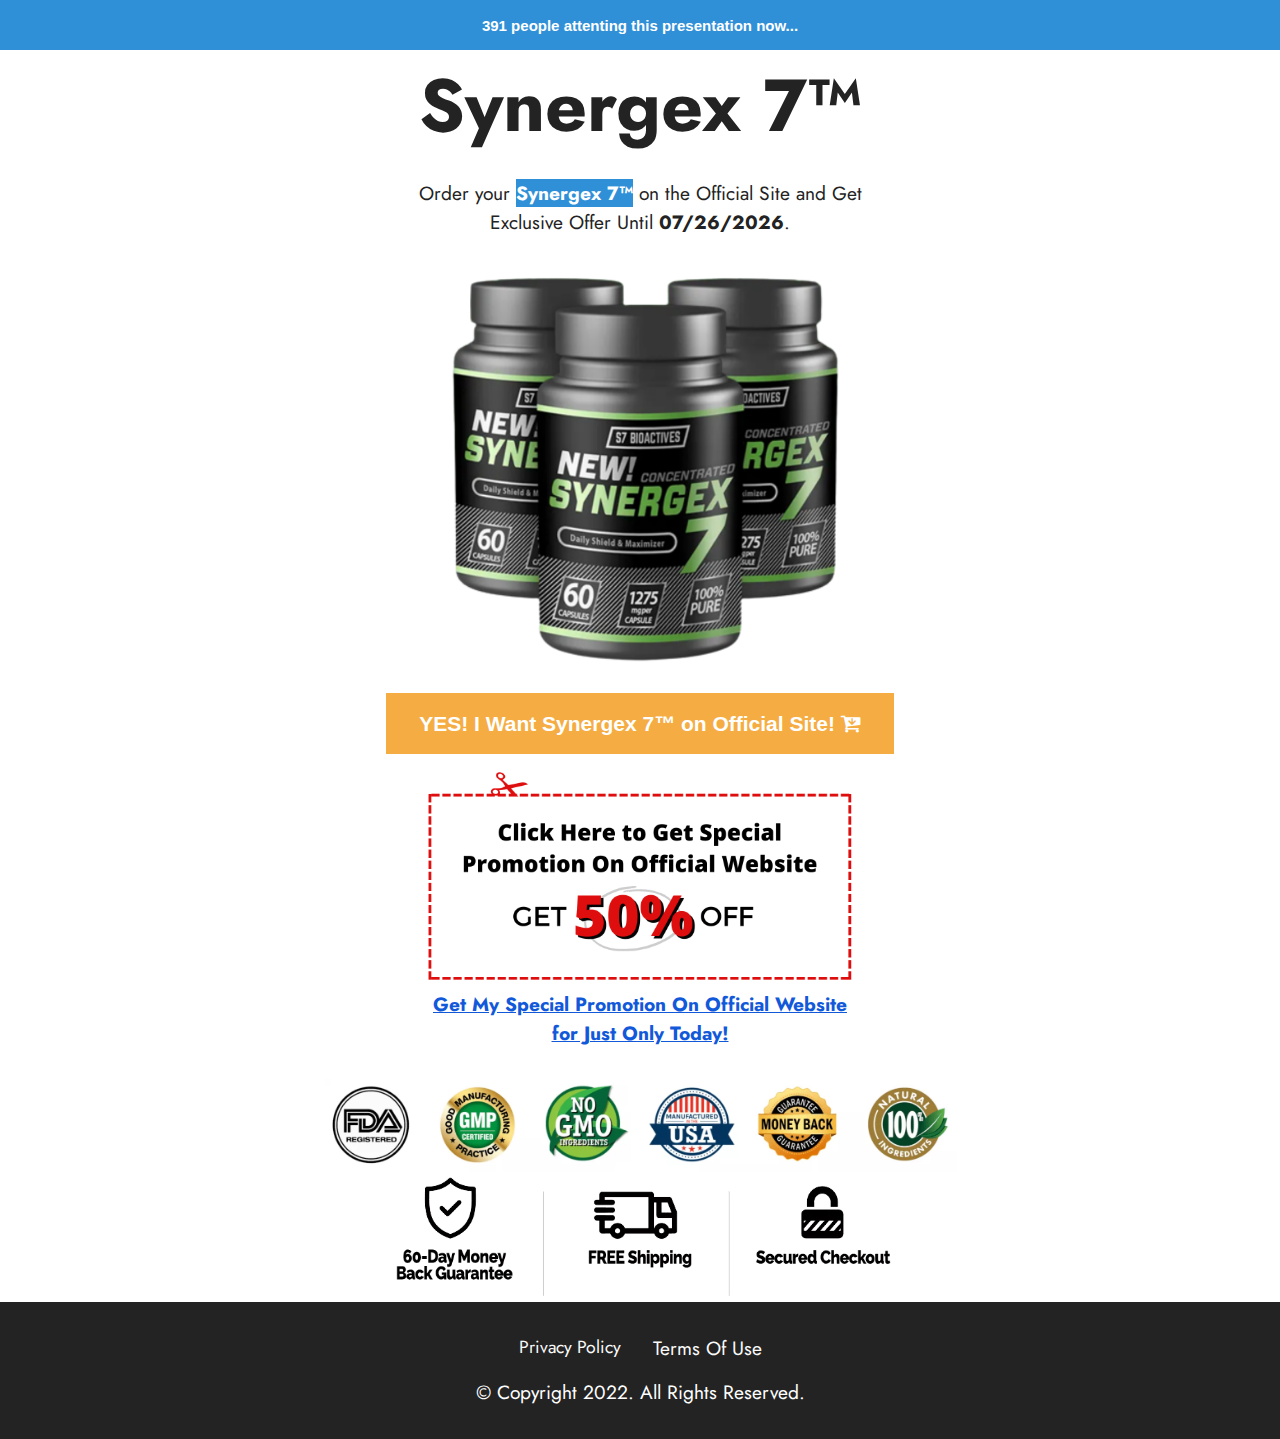
<file: index.html>
<!DOCTYPE html>
<html  >
<head>
  <!-- Site made with Mobirise Website Builder v5.6.8, https://mobirise.com -->
  <meta charset="UTF-8">
  <meta http-equiv="X-UA-Compatible" content="IE=edge">
  <meta name="generator" content="Mobirise v5.6.8, mobirise.com">
  <meta name="twitter:card" content="summary_large_image"/>
  <meta name="twitter:image:src" content="">
  <meta property="og:image" content="">
  <meta name="twitter:title" content="Neuropure">
  <meta name="viewport" content="width=device-width, initial-scale=1, minimum-scale=1">
  <link rel="shortcut icon" href="assets/images/synergex7.png" type="image/x-icon">
  <meta name="description" content="">
  
  
  <title>Synergex7</title>
  <link rel="stylesheet" href="assets/bootstrap/css/bootstrap.min.css">
  <link rel="stylesheet" href="assets/bootstrap/css/bootstrap-grid.min.css">
  <link rel="stylesheet" href="assets/bootstrap/css/bootstrap-reboot.min.css">
  <link rel="stylesheet" href="assets/socicon/css/styles.css">
  <link rel="stylesheet" href="assets/theme/css/style.css">
  <link rel="preload" href="https://fonts.googleapis.com/css?family=Jost:100,200,300,400,500,600,700,800,900,100i,200i,300i,400i,500i,600i,700i,800i,900i&display=swap" as="style" onload="this.onload=null;this.rel='stylesheet'">
  <noscript><link rel="stylesheet" href="https://fonts.googleapis.com/css?family=Jost:100,200,300,400,500,600,700,800,900,100i,200i,300i,400i,500i,600i,700i,800i,900i&display=swap"></noscript>
  <link rel="preload" as="style" href="assets/mobirise/css/mbr-additional.css"><link rel="stylesheet" href="assets/mobirise/css/mbr-additional.css" type="text/css">
  
  
  
    <style>
        #barratopo {
            font-size: 15px;
            font-weight: 700;
            color: #FFFFFF;
            text-align: center;
            background-color: #2F90D8;
            padding: 15px;
            height: 50px;
			
        }

     
        body {
            font-family: "Roboto", Sans-serif;
            padding: 0;
            margin: 0;
            background-color: #FFF;
						
        }

     
    </style>


    <div id="barratopo">
        <span style="font-weight: bold;" id="viewers"></span> people attenting this presentation now...
    </div>
	
                            <div id="player">
                   
    <script>
        var duration = 0;
        var videoTrigger = false;
        window._wq = window._wq || [];
        _wq.push({
            onReady: function (video) {
               
                video.bind('play', function () {
                    if (document.querySelectorAll(".player-wrapper")[0].style.display == 'none') {
                        video.time(0);
                        return video.unbind;
                    }
                });

                video.bind("secondchange", function () {
                    if (video.time() >= 0 && videoTrigger !== true) {
                        videoTrigger = true;

                        document.querySelectorAll(".vagas")[0].style.display = "block";
                        changeVagas();
                    }

                    var ratio = video.time() / duration;
                                   });
            }
        });

        function random(min, max) {
            return Math.floor(Math.random() * (max - min + 1) + min);
        }

        var initial = random(250, 700);
        var count = initial;

        setInterval(function () {
            var variation = random(-10, 10);

            count += variation;

            if (count < 0) {
                count = 13;
            }
            document.querySelectorAll("#viewers")[0].innerHTML = count;

        }, 2800);
        document.querySelectorAll("#viewers")[0].innerHTML = initial;        
    </script>
  
</head>
<body>
 
<style>
.description-16578141835486qxbNr-element h3 {
font-size: 1.32vw;
text-align: center;
margin-top: 3vh;
margin-bottom: 2vh;
color: #000;
line-height: 1.1;
font-weight: 400;
font-family: arial;
}
@media (max-width: 1200px) {
.description-16578141835486qxbNr-element h3 {
font-size: 2.20vw;
margin-top: 2.25vh;
margin-bottom: 1.5vh;
}
}
@media (max-width: 640px) {
.description-16578141835486qxbNr-element h3 {
font-size: 4.00vw;
text-align: center;
}
}
</style>

  <section data-bs-version="5.1" class="content4 cid-tbM1Fu41cB" id="content4-0">
    
   
    
    <div class="container">
        <div class="row justify-content-center">
            <div class="title col-md-12 col-lg-5">
                <h3 class="mbr-section-title mbr-fonts-style align-center mb-4 display-1">
                    <strong>Synergex 7™</strong>
                </h3>
                <div class="description-1657813783037JBeru3-element ">
<h3>
<div class="description-1657813783037JBeru3-element ">
<h3> <h4 class="mbr-section-subtitle align-center mbr-fonts-style mb-4 display-7">Order your <b style="color:#ffff; background:#2F90D8; flex-direction: column; align-items: flex-start;">Synergex 7™</b> on the Official Site and Get Exclusive Offer Until&nbsp;<span><strong><span></span><script>
var today = new Date();
var dd = String(today.getDate()).padStart(2, '0');
var mm = String(today.getMonth() + 1).padStart(2, '0'); //January is 0!
var yyyy = today.getFullYear();

today = mm + '/' + dd + '/' + yyyy;
document.write(today);
</script></strong></span>.
</h3>
</div></h4>
</section>

<style>
.description-1657813783037JBeru3-element h3 {
font-size: 1.4vw;
text-align: center;
margin-top: 3vh;
margin-bottom: 3vh;
color: #fffff;
line-height: 1.5;
font-weight: 500;
font-family: Arial;
}
@media (max-width: 1200px) {
.description-1657813783037JBeru3-element h3 {
font-size: 2.20vw;
margin-top: 2.25vh;
margin-bottom: 2.25vh;
}
}
@media (max-width: 640px) {
.description-1657813783037JBeru3-element h3 {
font-size: 4.00vw;
text-align: center;
}
}
</style>
<section data-bs-version="5.1" class="image3 cid-tbM276mcid" id="image3-1">
    

    
    

    <div class="container">
        <div class="row justify-content-center">
            <div class="col-12 col-lg-5">
                <div class="image-wrapper">
                    <a href="https://synergex7.com/landing/">   <img src="assets/images/synergex7.png" alt="Mobirise Website Builder"> </a>
                    
                </div>
            </div>
        </div>
    </div>
</section>
<center>
<a href="https://synergex7.com/landing/" class="button">
<span class="button">YES! I Want Synergex 7™ on Official Site! <i class="fa_appended fa fa-cart-arrow-down"></i></span>

</a>

<link rel="stylesheet" href="https://cdnjs.cloudflare.com/ajax/libs/font-awesome/4.7.0/css/font-awesome.min.css">
<style>

.button {
 color: rgb(255, 255, 255);
  text-decoration: none;
  background-color: rgb(245, 173, 67);
  padding: 10px 10px;
  font-weight: 770;
  font-size: 21px;
  font-family: sans-serif;
  text-rendering: optimizeLegibility;
  -webkit-font-smoothing: antialiased;
  display: inline-block;
box-sizing: border-box;
margin-left: 13px;
margin-right: 13px;
}
</style>

</center>

<section data-bs-version="5.1" class="image3 cid-tgR1LAcDZw" id="image3-a">
    

    
    

    <div class="container">
        <div class="row justify-content-center">
            <div class="col-12 col-lg-5">
                <div class="image-wrapper">
                     <a href="https://synergex7.com/landing/">  <img src="assets/images/Coupon.50.png" alt="Mobirise Website Builder"> </a>
                    
                </div>
            </div>
        </div>
    </div>
</section>

<section data-bs-version="5.1" class="content4 cid-tgR2JVnHew" id="content4-b">
    

    
    
    <div class="container">
        <div class="row justify-content-center">
            <div class="title col-md-12 col-lg-5">
                <h3 class="mbr-section-title mbr-fonts-style align-center mb-4 display-7">
                    <a href="https://synergex7.com/landing/" class="text-info text-primary"><u><strong>Get My Special Promotion On Official Website for Just Only Today!</strong></u></a></h3>
                
                
            </div>
        </div>
    </div>
</section>

<section data-bs-version="5.1" class="image3 cid-tbM9deY0jG" id="image3-4">
    

    
    

    <div class="container">
        <div class="row justify-content-center">
            <div class="col-12 col-lg-7">
                <div class="image-wrapper">
                    <img src="assets/images/logopro.webp" alt="Mobirise Website Builder">
                    
                </div>
            </div>
        </div>
    </div>
</section>

<section data-bs-version="5.1" class="image3 cid-tgR4fqx4IU" id="image3-c">
    

    
    

    <div class="container">
        <div class="row justify-content-center">
            <div class="col-12 col-lg-6">
                <div class="image-wrapper">
                    <img src="assets/images/800e8796e82ee9bea5b13ee4f5b3cb8a.captura-de-tela-2022-05-12.webp" alt="Mobirise Website Builder">
                    
                </div>
            </div>
        </div>
    </div>
</section>

 <iframe width="1" height="1"
src="https://454311h8l3zkqr2i-dnbn89e4z.hop.clickbank.net"
style="display:none"></iframe>
			
<section data-bs-version="5.1" class="footer3 cid-th8ruzxC3G" once="footers" id="footer3-h">

    

    

    <div class="container">
        <div class="media-container-row align-center mbr-white">
            <div class="row row-links">
                <ul class="foot-menu">
                    
                    
                    
                    
                    
                <li class="foot-menu-item mbr-fonts-style display-4"><a href="page1.html" class="text-white text-primary">Privacy Policy</a></li><li class="foot-menu-item mbr-fonts-style display-7"><a href="page2.html" class="text-white text-primary">Terms Of Use</a></li></ul>
            </div>
            
            <div class="row row-copirayt">
                <p class="mbr-text mb-0 mbr-fonts-style mbr-white align-center display-7">
                    © Copyright 2022. All Rights Reserved.
                </p>
            </div>
        </div>
    </div>
</section>
  
  
</body>
</html>
</file>
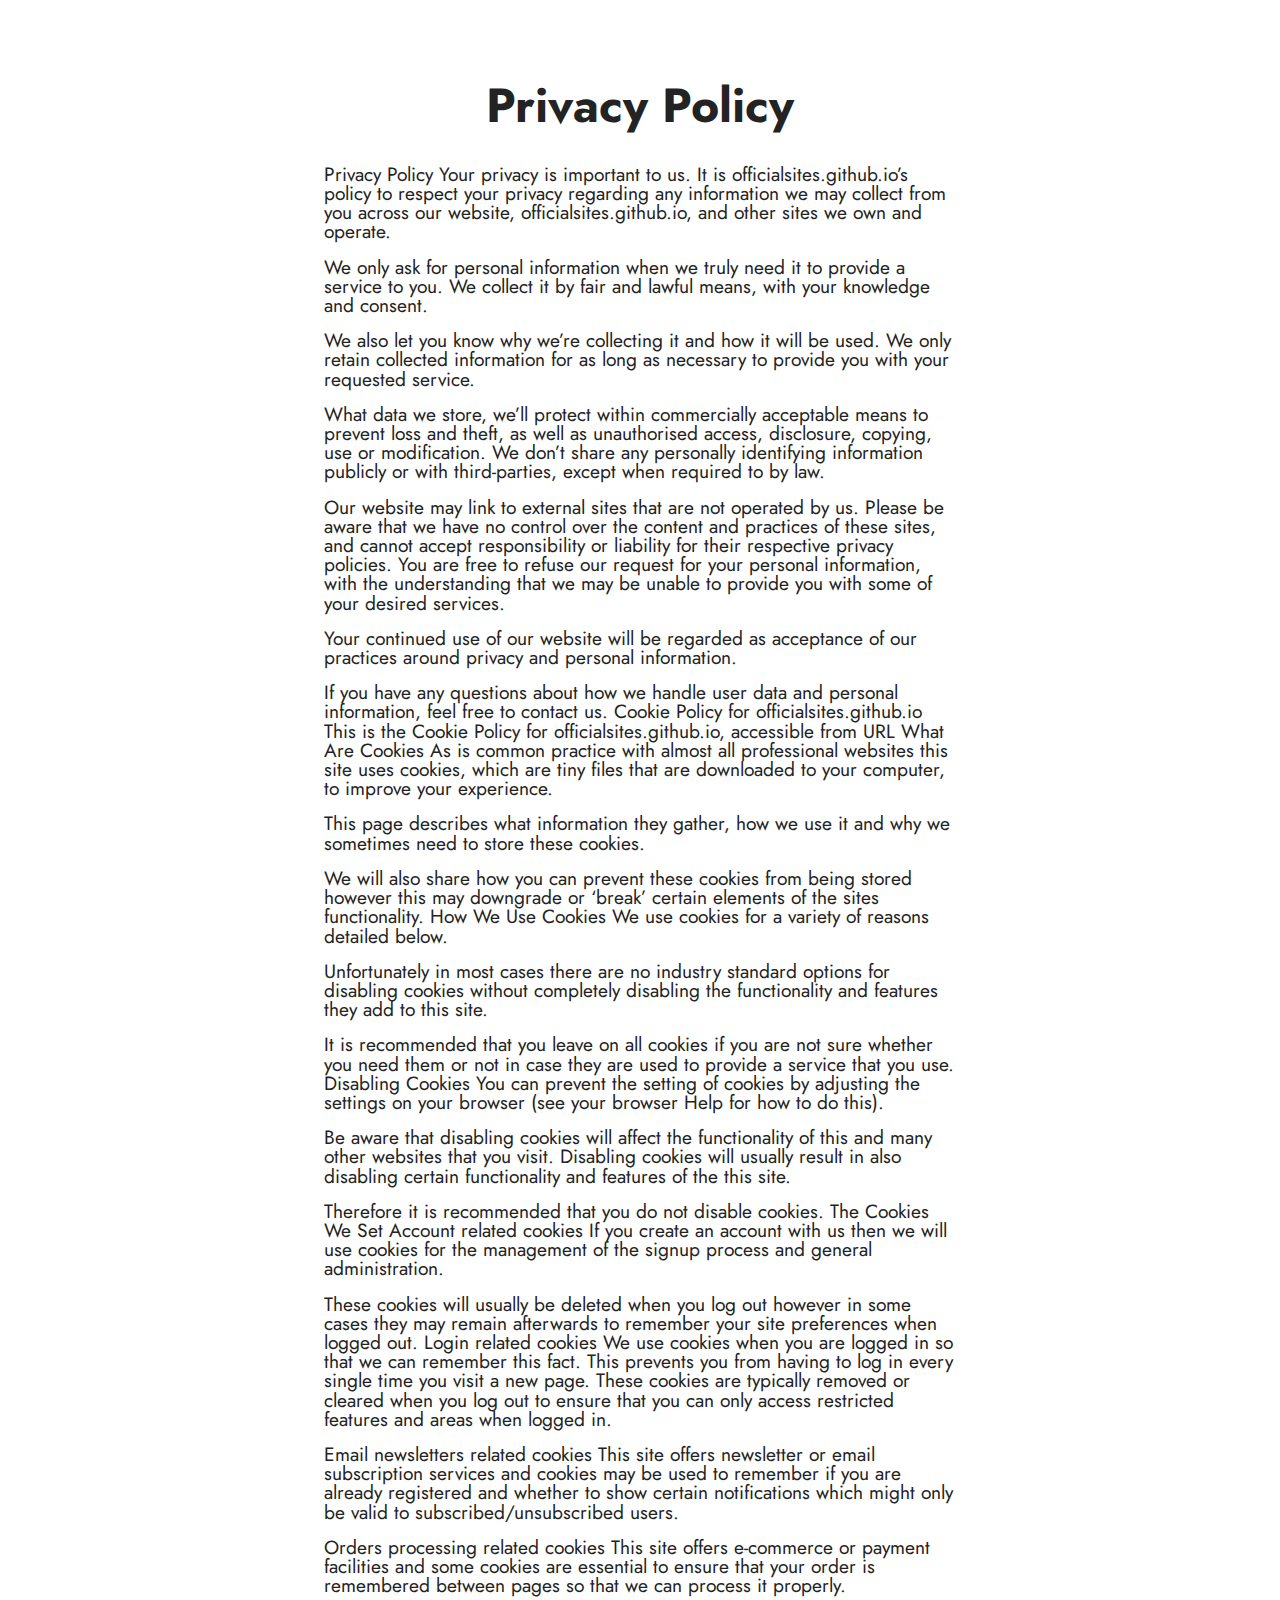
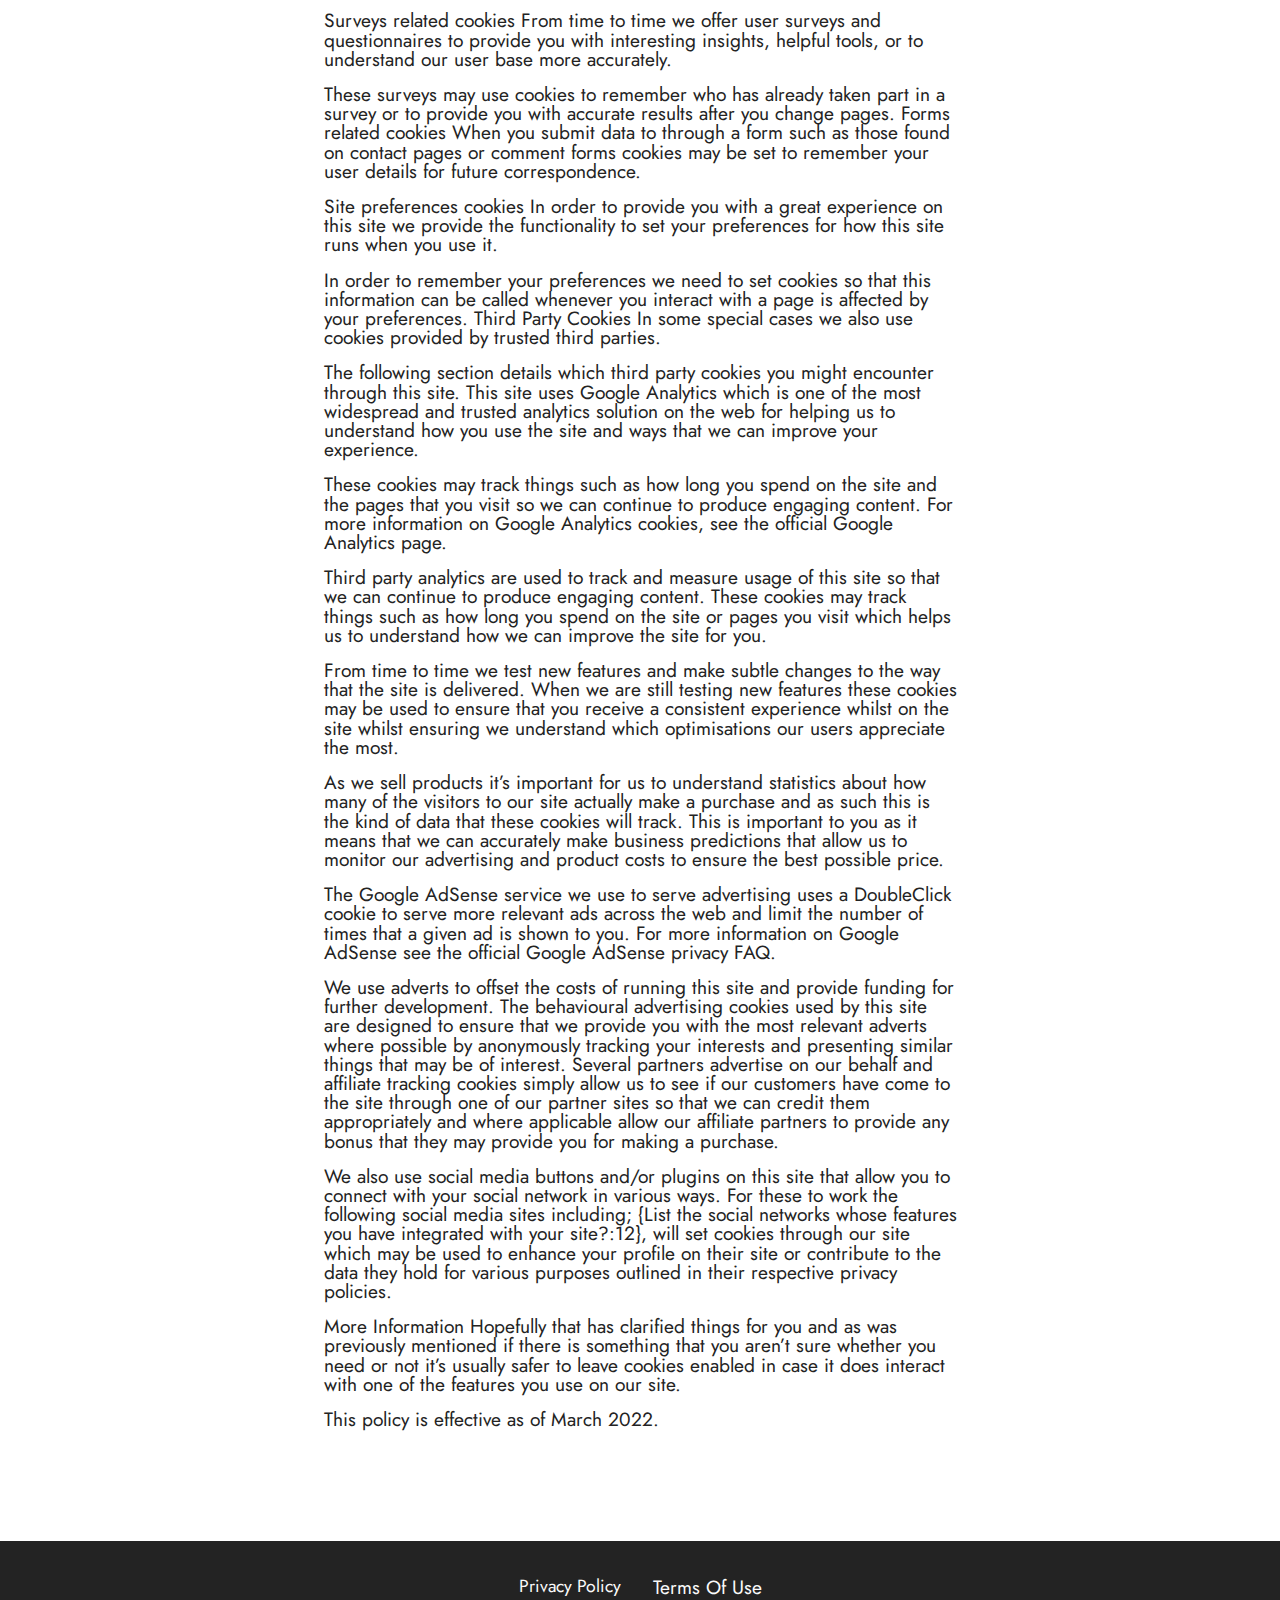
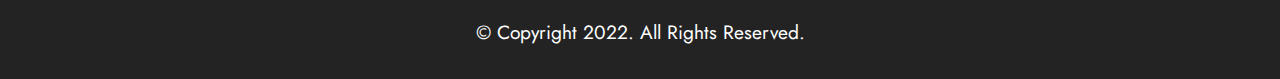
<file: page1.html>
<!DOCTYPE html>
<html  >
<head>
  <!-- Site made with Mobirise Website Builder v5.6.8, https://mobirise.com -->
  <meta charset="UTF-8">
  <meta http-equiv="X-UA-Compatible" content="IE=edge">
  <meta name="generator" content="Mobirise v5.6.8, mobirise.com">
  <meta name="twitter:card" content="summary_large_image"/>
  <meta name="twitter:image:src" content="">
  <meta property="og:image" content="">
  <meta name="twitter:title" content="Privacy Policy">
  <meta name="viewport" content="width=device-width, initial-scale=1, minimum-scale=1">
  <link rel="shortcut icon" href="assets/images/neuro-pure-6-bottles-v.2c-768x768.png" type="image/x-icon">
  <meta name="description" content="">
  
  
  <title>Privacy Policy</title>
  <link rel="stylesheet" href="assets/bootstrap/css/bootstrap.min.css">
  <link rel="stylesheet" href="assets/bootstrap/css/bootstrap-grid.min.css">
  <link rel="stylesheet" href="assets/bootstrap/css/bootstrap-reboot.min.css">
  <link rel="stylesheet" href="assets/socicon/css/styles.css">
  <link rel="stylesheet" href="assets/theme/css/style.css">
  <link rel="preload" href="https://fonts.googleapis.com/css?family=Jost:100,200,300,400,500,600,700,800,900,100i,200i,300i,400i,500i,600i,700i,800i,900i&display=swap" as="style" onload="this.onload=null;this.rel='stylesheet'">
  <noscript><link rel="stylesheet" href="https://fonts.googleapis.com/css?family=Jost:100,200,300,400,500,600,700,800,900,100i,200i,300i,400i,500i,600i,700i,800i,900i&display=swap"></noscript>
  <link rel="preload" as="style" href="assets/mobirise/css/mbr-additional.css"><link rel="stylesheet" href="assets/mobirise/css/mbr-additional.css" type="text/css">
  
  
  
  
</head>
<body>
  
  <section data-bs-version="5.1" class="content4 cid-th8qOPiJtt" id="content4-f">
    

    
    
    <div class="container">
        <div class="row justify-content-center">
            <div class="title col-md-12 col-lg-7">
                <h3 class="mbr-section-title mbr-fonts-style align-center mb-4 display-2">
                    <strong>Privacy Policy</strong></h3>
                <h4 class="mbr-section-subtitle align-center mbr-fonts-style mb-4 display-7"><div><p>Privacy Policy Your privacy is important to us. It is officialsites.github.io&#8217;s policy to respect your privacy regarding any information we may collect from you across our website,&nbsp;officialsites.github.io, and other sites we own and operate. </p>



<p>We only ask for personal information when we truly need it to provide a service to you. We collect it by fair and lawful means, with your knowledge and consent. </p>



<p>We also let you know why we’re collecting it and how it will be used. We only retain collected information for as long as necessary to provide you with your requested service. </p>



<p>What data we store, we’ll protect within commercially acceptable means to prevent loss and theft, as well as unauthorised access, disclosure, copying, use or modification. We don’t share any personally identifying information publicly or with third-parties, except when required to by law. </p>



<p>Our website may link to external sites that are not operated by us. Please be aware that we have no control over the content and practices of these sites, and cannot accept responsibility or liability for their respective privacy policies. You are free to refuse our request for your personal information, with the understanding that we may be unable to provide you with some of your desired services. </p>



<p>Your continued use of our website will be regarded as acceptance of our practices around privacy and personal information. </p>



<p>If you have any questions about how we handle user data and personal information, feel free to contact us. Cookie Policy for officialsites.github.io This is the Cookie Policy for officialsites.github.io, accessible from URL What Are Cookies As is common practice with almost all professional websites this site uses cookies, which are tiny files that are downloaded to your computer, to improve your experience. </p>



<p>This page describes what information they gather, how we use it and why we sometimes need to store these cookies. </p>



<p>We will also share how you can prevent these cookies from being stored however this may downgrade or &#8216;break&#8217; certain elements of the sites functionality. How We Use Cookies We use cookies for a variety of reasons detailed below. </p>



<p>Unfortunately in most cases there are no industry standard options for disabling cookies without completely disabling the functionality and features they add to this site. </p>



<p>It is recommended that you leave on all cookies if you are not sure whether you need them or not in case they are used to provide a service that you use. Disabling Cookies You can prevent the setting of cookies by adjusting the settings on your browser (see your browser Help for how to do this). </p>



<p>Be aware that disabling cookies will affect the functionality of this and many other websites that you visit. Disabling cookies will usually result in also disabling certain functionality and features of the this site. </p>



<p>Therefore it is recommended that you do not disable cookies. The Cookies We Set Account related cookies If you create an account with us then we will use cookies for the management of the signup process and general administration. </p>



<p>These cookies will usually be deleted when you log out however in some cases they may remain afterwards to remember your site preferences when logged out. Login related cookies We use cookies when you are logged in so that we can remember this fact. This prevents you from having to log in every single time you visit a new page. These cookies are typically removed or cleared when you log out to ensure that you can only access restricted features and areas when logged in. </p>



<p>Email newsletters related cookies This site offers newsletter or email subscription services and cookies may be used to remember if you are already registered and whether to show certain notifications which might only be valid to subscribed/unsubscribed users. </p>



<p>Orders processing related cookies This site offers e-commerce or payment facilities and some cookies are essential to ensure that your order is remembered between pages so that we can process it properly. </p>



<p>Surveys related cookies From time to time we offer user surveys and questionnaires to provide you with interesting insights, helpful tools, or to understand our user base more accurately. </p>



<p>These surveys may use cookies to remember who has already taken part in a survey or to provide you with accurate results after you change pages. Forms related cookies When you submit data to through a form such as those found on contact pages or comment forms cookies may be set to remember your user details for future correspondence. </p>



<p>Site preferences cookies In order to provide you with a great experience on this site we provide the functionality to set your preferences for how this site runs when you use it. </p>



<p>In order to remember your preferences we need to set cookies so that this information can be called whenever you interact with a page is affected by your preferences. Third Party Cookies In some special cases we also use cookies provided by trusted third parties. </p>



<p>The following section details which third party cookies you might encounter through this site. This site uses Google Analytics which is one of the most widespread and trusted analytics solution on the web for helping us to understand how you use the site and ways that we can improve your experience. </p>



<p>These cookies may track things such as how long you spend on the site and the pages that you visit so we can continue to produce engaging content. For more information on Google Analytics cookies, see the official Google Analytics page. </p>



<p>Third party analytics are used to track and measure usage of this site so that we can continue to produce engaging content. These cookies may track things such as how long you spend on the site or pages you visit which helps us to understand how we can improve the site for you. </p>



<p>From time to time we test new features and make subtle changes to the way that the site is delivered. When we are still testing new features these cookies may be used to ensure that you receive a consistent experience whilst on the site whilst ensuring we understand which optimisations our users appreciate the most. </p>



<p>As we sell products it&#8217;s important for us to understand statistics about how many of the visitors to our site actually make a purchase and as such this is the kind of data that these cookies will track. This is important to you as it means that we can accurately make business predictions that allow us to monitor our advertising and product costs to ensure the best possible price. </p>



<p>The Google AdSense service we use to serve advertising uses a DoubleClick cookie to serve more relevant ads across the web and limit the number of times that a given ad is shown to you. For more information on Google AdSense see the official Google AdSense privacy FAQ. </p>



<p>We use adverts to offset the costs of running this site and provide funding for further development. The behavioural advertising cookies used by this site are designed to ensure that we provide you with the most relevant adverts where possible by anonymously tracking your interests and presenting similar things that may be of interest. Several partners advertise on our behalf and affiliate tracking cookies simply allow us to see if our customers have come to the site through one of our partner sites so that we can credit them appropriately and where applicable allow our affiliate partners to provide any bonus that they may provide you for making a purchase. </p>



<p>We also use social media buttons and/or plugins on this site that allow you to connect with your social network in various ways. For these to work the following social media sites including; {List the social networks whose features you have integrated with your site?:12}, will set cookies through our site which may be used to enhance your profile on their site or contribute to the data they hold for various purposes outlined in their respective privacy policies.</p>



<p> More Information Hopefully that has clarified things for you and as was previously mentioned if there is something that you aren&#8217;t sure whether you need or not it&#8217;s usually safer to leave cookies enabled in case it does interact with one of the features you use on our site. </p>



<p>This policy is effective as of March 2022.</p>

		
		
	</div>
</div><div>
</div><div>
</div><div>
</div><div>
</div><div>
</div><div>
</div><div>
</div><div>
</div><div>
</div><div>
</div><div>
</div><div>
</div><div>
</div><div>
</div><div>
</div><div>
</div></h4>
                
            </div>
        </div>
    </div>
</section>

<section data-bs-version="5.1" class="footer3 cid-th8ruzxC3G" once="footers" id="footer3-h">

    

    

    <div class="container">
        <div class="media-container-row align-center mbr-white">
            <div class="row row-links">
                <ul class="foot-menu">
                    
                    
                    
                    
                    
                <li class="foot-menu-item mbr-fonts-style display-4"><a href="page1.html" class="text-white text-primary">Privacy Policy</a></li><li class="foot-menu-item mbr-fonts-style display-7"><a href="page2.html" class="text-white text-primary">Terms Of Use</a></li></ul>
            </div>
            
            <div class="row row-copirayt">
                <p class="mbr-text mb-0 mbr-fonts-style mbr-white align-center display-7">
                    © Copyright 2022. All Rights Reserved.
                </p>
            </div>
        </div>
    </div>
</section>
  
  
</body>
</html>
</file>
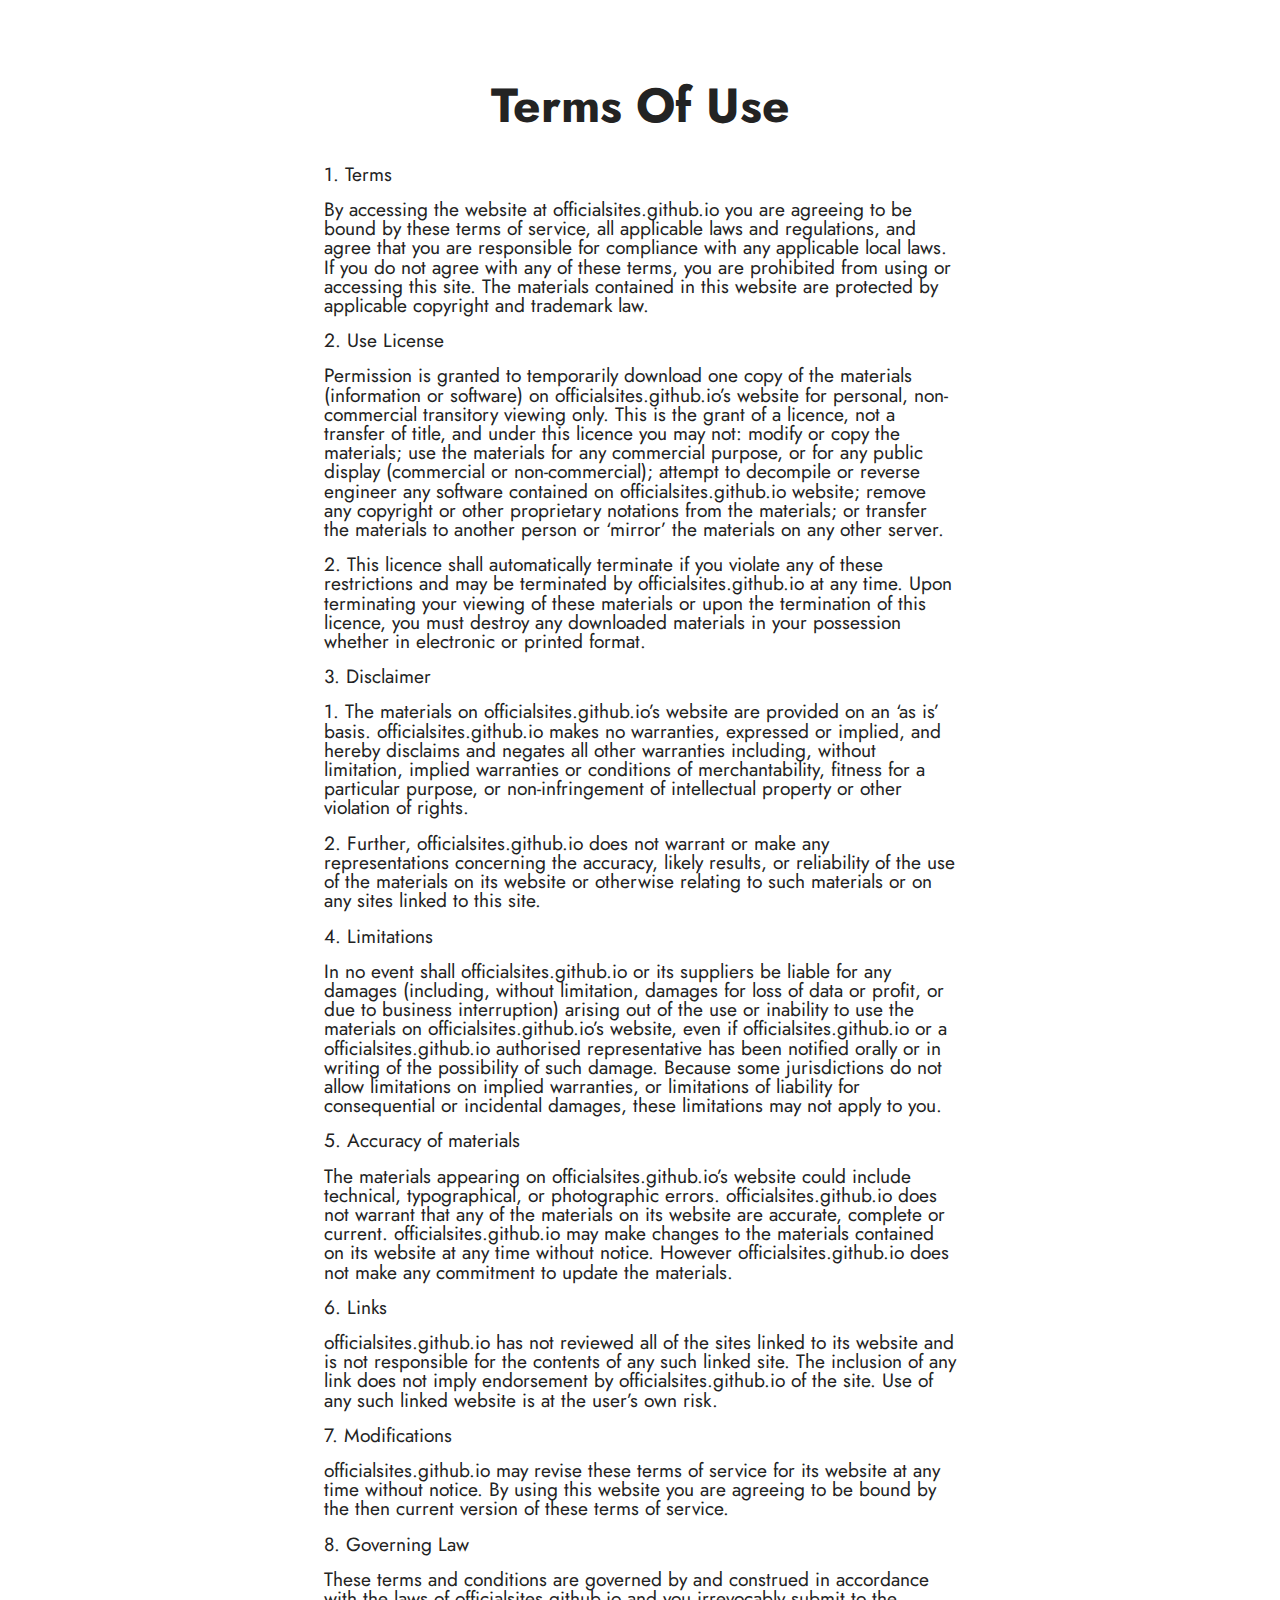
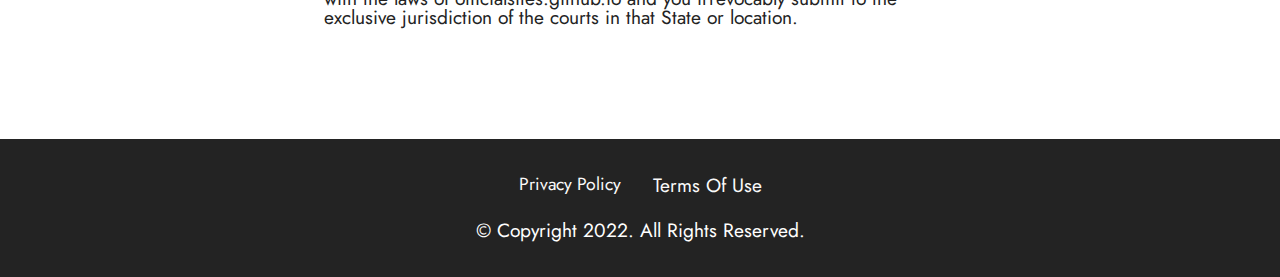
<file: page2.html>
<!DOCTYPE html>
<html  >
<head>
  <!-- Site made with Mobirise Website Builder v5.6.8, https://mobirise.com -->
  <meta charset="UTF-8">
  <meta http-equiv="X-UA-Compatible" content="IE=edge">
  <meta name="generator" content="Mobirise v5.6.8, mobirise.com">
  <meta name="twitter:card" content="summary_large_image"/>
  <meta name="twitter:image:src" content="">
  <meta property="og:image" content="">
  <meta name="twitter:title" content="Terms Of Use">
  <meta name="viewport" content="width=device-width, initial-scale=1, minimum-scale=1">
  <link rel="shortcut icon" href="assets/images/neuro-pure-6-bottles-v.2c-768x768.png" type="image/x-icon">
  <meta name="description" content="">
  
  
  <title>Terms Of Use</title>
  <link rel="stylesheet" href="assets/bootstrap/css/bootstrap.min.css">
  <link rel="stylesheet" href="assets/bootstrap/css/bootstrap-grid.min.css">
  <link rel="stylesheet" href="assets/bootstrap/css/bootstrap-reboot.min.css">
  <link rel="stylesheet" href="assets/socicon/css/styles.css">
  <link rel="stylesheet" href="assets/theme/css/style.css">
  <link rel="preload" href="https://fonts.googleapis.com/css?family=Jost:100,200,300,400,500,600,700,800,900,100i,200i,300i,400i,500i,600i,700i,800i,900i&display=swap" as="style" onload="this.onload=null;this.rel='stylesheet'">
  <noscript><link rel="stylesheet" href="https://fonts.googleapis.com/css?family=Jost:100,200,300,400,500,600,700,800,900,100i,200i,300i,400i,500i,600i,700i,800i,900i&display=swap"></noscript>
  <link rel="preload" as="style" href="assets/mobirise/css/mbr-additional.css"><link rel="stylesheet" href="assets/mobirise/css/mbr-additional.css" type="text/css">
  
  
  
  
</head>
<body>
  
  <section data-bs-version="5.1" class="content4 cid-th8sEleL3s" id="content4-j">
    

    
    
    <div class="container">
        <div class="row justify-content-center">
            <div class="title col-md-12 col-lg-7">
                <h3 class="mbr-section-title mbr-fonts-style align-center mb-4 display-2">
                    <strong>Terms Of Use</strong></h3>
                <h4 class="mbr-section-subtitle align-center mbr-fonts-style mb-4 display-7"><p>1. Terms </p>



<p>By accessing the website at officialsites.github.io you are agreeing to be bound by these terms of service, all applicable laws and regulations, and agree that you are responsible for compliance with any applicable local laws. If you do not agree with any of these terms, you are prohibited from using or accessing this site. The materials contained in this website are protected by applicable copyright and trademark law. </p>



<p>2. Use License </p>



<p>Permission is granted to temporarily download one copy of the materials (information or software) on officialsites.github.io&#8217;s website for personal, non-commercial transitory viewing only. This is the grant of a licence, not a transfer of title, and under this licence you may not: modify or copy the materials; use the materials for any commercial purpose, or for any public display (commercial or non-commercial); attempt to decompile or reverse engineer any software contained on officialsites.github.io website; remove any copyright or other proprietary notations from the materials; or transfer the materials to another person or &#8216;mirror&#8217; the materials on any other server. </p>



<p>2. This licence shall automatically terminate if you violate any of these restrictions and may be terminated by officialsites.github.io at any time. Upon terminating your viewing of these materials or upon the termination of this licence, you must destroy any downloaded materials in your possession whether in electronic or printed format. </p>



<p>3. Disclaimer </p>



<p>1. The materials on officialsites.github.io&#8217;s website are provided on an &#8216;as is&#8217; basis. officialsites.github.io makes no warranties, expressed or implied, and hereby disclaims and negates all other warranties including, without limitation, implied warranties or conditions of merchantability, fitness for a particular purpose, or non-infringement of intellectual property or other violation of rights. </p>



<p>2. Further, officialsites.github.io does not warrant or make any representations concerning the accuracy, likely results, or reliability of the use of the materials on its website or otherwise relating to such materials or on any sites linked to this site. </p>



<p>4. Limitations </p>



<p>In no event shall officialsites.github.io or its suppliers be liable for any damages (including, without limitation, damages for loss of data or profit, or due to business interruption) arising out of the use or inability to use the materials on officialsites.github.io&#8217;s website, even if officialsites.github.io or a officialsites.github.io authorised representative has been notified orally or in writing of the possibility of such damage. Because some jurisdictions do not allow limitations on implied warranties, or limitations of liability for consequential or incidental damages, these limitations may not apply to you. </p>



<p>5. Accuracy of materials </p>



<p>The materials appearing on officialsites.github.io&#8217;s website could include technical, typographical, or photographic errors. officialsites.github.io does not warrant that any of the materials on its website are accurate, complete or current. officialsites.github.io may make changes to the materials contained on its website at any time without notice. However officialsites.github.io does not make any commitment to update the materials. </p>



<p>6. Links </p>



<p>officialsites.github.io has not reviewed all of the sites linked to its website and is not responsible for the contents of any such linked site. The inclusion of any link does not imply endorsement by officialsites.github.io of the site. Use of any such linked website is at the user&#8217;s own risk. </p>



<p>7. Modifications </p>



<p>officialsites.github.io may revise these terms of service for its website at any time without notice. By using this website you are agreeing to be bound by the then current version of these terms of service. </p>



<p>8. Governing Law </p>



<p>These terms and conditions are governed by and construed in accordance with the laws of officialsites.github.io and you irrevocably submit to the exclusive jurisdiction of the courts in that State or location.</p>

		
		
	</div>
</div><div>
</div><div>
</div><div>
</div><div>
</div><div>
</div><div>
</div><div>
</div><div>
</div><div>
</div><div>
</div><div>
</div><div>
</div><div>
</div><div>
</div><div>
</div><div>
</div><div>
</div><div>
</div><div>
</div><div>
</div><div>
</div><div>
</div><div>
</div><div>
</div><div>
</div><div>
</div><div>
</div><div>
</div><div>
</div><div>
</div><div>
</div><div>
</div><div>
</div><div>
</div><div>
</div><div>
</div><div>
</div><div>
</div><div>
</div><div>
</div><div>
</div><div>
</div><div>
</div></h4>
                
            </div>
        </div>
    </div>
</section>

<section data-bs-version="5.1" class="footer3 cid-th8ruzxC3G" once="footers" id="footer3-i">

    

    

    <div class="container">
        <div class="media-container-row align-center mbr-white">
            <div class="row row-links">
                <ul class="foot-menu">
                    
                    
                    
                    
                    
                <li class="foot-menu-item mbr-fonts-style display-4"><a href="page1.html" class="text-white text-primary">Privacy Policy</a></li><li class="foot-menu-item mbr-fonts-style display-7"><a href="page2.html" class="text-white text-primary">Terms Of Use</a></li></ul>
            </div>
            
            <div class="row row-copirayt">
                <p class="mbr-text mb-0 mbr-fonts-style mbr-white align-center display-7">
                    © Copyright 2022. All Rights Reserved.
                </p>
            </div>
        </div>
    </div>
</section>
  
  
</body>
</html>
</file>
<file: assets/socicon/css/styles.css>
@charset "UTF-8";

@font-face {
  font-family: 'Socicon';
  src:  url('../fonts/socicon.eot');
  src:  url('../fonts/socicon.eot?#iefix') format('embedded-opentype'),
    url('../fonts/socicon.woff2') format('woff2'),
    url('../fonts/socicon.ttf') format('truetype'),
    url('../fonts/socicon.woff') format('woff'),
    url('../fonts/socicon.svg#socicon') format('svg');
  font-weight: normal;
  font-style: normal;
  font-display: swap;
}

[data-icon]:before {
  font-family: "socicon" !important;
  content: attr(data-icon);
  font-style: normal !important;
  font-weight: normal !important;
  font-variant: normal !important;
  text-transform: none !important;
  speak: none;
  line-height: 1;
  -webkit-font-smoothing: antialiased;
  -moz-osx-font-smoothing: grayscale;
}

[class^="socicon-"], [class*=" socicon-"] {
  /* use !important to prevent issues with browser extensions that change fonts */
  font-family: 'Socicon' !important;
  speak: none;
  font-style: normal;
  font-weight: normal;
  font-variant: normal;
  text-transform: none;
  line-height: 1;

  /* Better Font Rendering =========== */
  -webkit-font-smoothing: antialiased;
  -moz-osx-font-smoothing: grayscale;
}

.socicon-eitaa:before {
  content: "\e97c";
}
.socicon-soroush:before {
  content: "\e97d";
}
.socicon-bale:before {
  content: "\e97e";
}
.socicon-zazzle:before {
  content: "\e97b";
}
.socicon-society6:before {
  content: "\e97a";
}
.socicon-redbubble:before {
  content: "\e979";
}
.socicon-avvo:before {
  content: "\e978";
}
.socicon-stitcher:before {
  content: "\e977";
}
.socicon-googlehangouts:before {
  content: "\e974";
}
.socicon-dlive:before {
  content: "\e975";
}
.socicon-vsco:before {
  content: "\e976";
}
.socicon-flipboard:before {
  content: "\e973";
}
.socicon-ubuntu:before {
  content: "\e958";
}
.socicon-artstation:before {
  content: "\e959";
}
.socicon-invision:before {
  content: "\e95a";
}
.socicon-torial:before {
  content: "\e95b";
}
.socicon-collectorz:before {
  content: "\e95c";
}
.socicon-seenthis:before {
  content: "\e95d";
}
.socicon-googleplaymusic:before {
  content: "\e95e";
}
.socicon-debian:before {
  content: "\e95f";
}
.socicon-filmfreeway:before {
  content: "\e960";
}
.socicon-gnome:before {
  content: "\e961";
}
.socicon-itchio:before {
  content: "\e962";
}
.socicon-jamendo:before {
  content: "\e963";
}
.socicon-mix:before {
  content: "\e964";
}
.socicon-sharepoint:before {
  content: "\e965";
}
.socicon-tinder:before {
  content: "\e966";
}
.socicon-windguru:before {
  content: "\e967";
}
.socicon-cdbaby:before {
  content: "\e968";
}
.socicon-elementaryos:before {
  content: "\e969";
}
.socicon-stage32:before {
  content: "\e96a";
}
.socicon-tiktok:before {
  content: "\e96b";
}
.socicon-gitter:before {
  content: "\e96c";
}
.socicon-letterboxd:before {
  content: "\e96d";
}
.socicon-threema:before {
  content: "\e96e";
}
.socicon-splice:before {
  content: "\e96f";
}
.socicon-metapop:before {
  content: "\e970";
}
.socicon-naver:before {
  content: "\e971";
}
.socicon-remote:before {
  content: "\e972";
}
.socicon-internet:before {
  content: "\e957";
}
.socicon-moddb:before {
  content: "\e94b";
}
.socicon-indiedb:before {
  content: "\e94c";
}
.socicon-traxsource:before {
  content: "\e94d";
}
.socicon-gamefor:before {
  content: "\e94e";
}
.socicon-pixiv:before {
  content: "\e94f";
}
.socicon-myanimelist:before {
  content: "\e950";
}
.socicon-blackberry:before {
  content: "\e951";
}
.socicon-wickr:before {
  content: "\e952";
}
.socicon-spip:before {
  content: "\e953";
}
.socicon-napster:before {
  content: "\e954";
}
.socicon-beatport:before {
  content: "\e955";
}
.socicon-hackerone:before {
  content: "\e956";
}
.socicon-hackernews:before {
  content: "\e946";
}
.socicon-smashwords:before {
  content: "\e947";
}
.socicon-kobo:before {
  content: "\e948";
}
.socicon-bookbub:before {
  content: "\e949";
}
.socicon-mailru:before {
  content: "\e94a";
}
.socicon-gitlab:before {
  content: "\e945";
}
.socicon-instructables:before {
  content: "\e944";
}
.socicon-portfolio:before {
  content: "\e943";
}
.socicon-codered:before {
  content: "\e940";
}
.socicon-origin:before {
  content: "\e941";
}
.socicon-nextdoor:before {
  content: "\e942";
}
.socicon-udemy:before {
  content: "\e93f";
}
.socicon-livemaster:before {
  content: "\e93e";
}
.socicon-crunchbase:before {
  content: "\e93b";
}
.socicon-homefy:before {
  content: "\e93c";
}
.socicon-calendly:before {
  content: "\e93d";
}
.socicon-realtor:before {
  content: "\e90f";
}
.socicon-tidal:before {
  content: "\e910";
}
.socicon-qobuz:before {
  content: "\e911";
}
.socicon-natgeo:before {
  content: "\e912";
}
.socicon-mastodon:before {
  content: "\e913";
}
.socicon-unsplash:before {
  content: "\e914";
}
.socicon-homeadvisor:before {
  content: "\e915";
}
.socicon-angieslist:before {
  content: "\e916";
}
.socicon-codepen:before {
  content: "\e917";
}
.socicon-slack:before {
  content: "\e918";
}
.socicon-openaigym:before {
  content: "\e919";
}
.socicon-logmein:before {
  content: "\e91a";
}
.socicon-fiverr:before {
  content: "\e91b";
}
.socicon-gotomeeting:before {
  content: "\e91c";
}
.socicon-aliexpress:before {
  content: "\e91d";
}
.socicon-guru:before {
  content: "\e91e";
}
.socicon-appstore:before {
  content: "\e91f";
}
.socicon-homes:before {
  content: "\e920";
}
.socicon-zoom:before {
  content: "\e921";
}
.socicon-alibaba:before {
  content: "\e922";
}
.socicon-craigslist:before {
  content: "\e923";
}
.socicon-wix:before {
  content: "\e924";
}
.socicon-redfin:before {
  content: "\e925";
}
.socicon-googlecalendar:before {
  content: "\e926";
}
.socicon-shopify:before {
  content: "\e927";
}
.socicon-freelancer:before {
  content: "\e928";
}
.socicon-seedrs:before {
  content: "\e929";
}
.socicon-bing:before {
  content: "\e92a";
}
.socicon-doodle:before {
  content: "\e92b";
}
.socicon-bonanza:before {
  content: "\e92c";
}
.socicon-squarespace:before {
  content: "\e92d";
}
.socicon-toptal:before {
  content: "\e92e";
}
.socicon-gust:before {
  content: "\e92f";
}
.socicon-ask:before {
  content: "\e930";
}
.socicon-trulia:before {
  content: "\e931";
}
.socicon-loomly:before {
  content: "\e932";
}
.socicon-ghost:before {
  content: "\e933";
}
.socicon-upwork:before {
  content: "\e934";
}
.socicon-fundable:before {
  content: "\e935";
}
.socicon-booking:before {
  content: "\e936";
}
.socicon-googlemaps:before {
  content: "\e937";
}
.socicon-zillow:before {
  content: "\e938";
}
.socicon-niconico:before {
  content: "\e939";
}
.socicon-toneden:before {
  content: "\e93a";
}
.socicon-augment:before {
  content: "\e908";
}
.socicon-bitbucket:before {
  content: "\e909";
}
.socicon-fyuse:before {
  content: "\e90a";
}
.socicon-yt-gaming:before {
  content: "\e90b";
}
.socicon-sketchfab:before {
  content: "\e90c";
}
.socicon-mobcrush:before {
  content: "\e90d";
}
.socicon-microsoft:before {
  content: "\e90e";
}
.socicon-pandora:before {
  content: "\e907";
}
.socicon-messenger:before {
  content: "\e906";
}
.socicon-gamewisp:before {
  content: "\e905";
}
.socicon-bloglovin:before {
  content: "\e904";
}
.socicon-tunein:before {
  content: "\e903";
}
.socicon-gamejolt:before {
  content: "\e901";
}
.socicon-trello:before {
  content: "\e902";
}
.socicon-spreadshirt:before {
  content: "\e900";
}
.socicon-500px:before {
  content: "\e000";
}
.socicon-8tracks:before {
  content: "\e001";
}
.socicon-airbnb:before {
  content: "\e002";
}
.socicon-alliance:before {
  content: "\e003";
}
.socicon-amazon:before {
  content: "\e004";
}
.socicon-amplement:before {
  content: "\e005";
}
.socicon-android:before {
  content: "\e006";
}
.socicon-angellist:before {
  content: "\e007";
}
.socicon-apple:before {
  content: "\e008";
}
.socicon-appnet:before {
  content: "\e009";
}
.socicon-baidu:before {
  content: "\e00a";
}
.socicon-bandcamp:before {
  content: "\e00b";
}
.socicon-battlenet:before {
  content: "\e00c";
}
.socicon-mixer:before {
  content: "\e00d";
}
.socicon-bebee:before {
  content: "\e00e";
}
.socicon-bebo:before {
  content: "\e00f";
}
.socicon-behance:before {
  content: "\e010";
}
.socicon-blizzard:before {
  content: "\e011";
}
.socicon-blogger:before {
  content: "\e012";
}
.socicon-buffer:before {
  content: "\e013";
}
.socicon-chrome:before {
  content: "\e014";
}
.socicon-coderwall:before {
  content: "\e015";
}
.socicon-curse:before {
  content: "\e016";
}
.socicon-dailymotion:before {
  content: "\e017";
}
.socicon-deezer:before {
  content: "\e018";
}
.socicon-delicious:before {
  content: "\e019";
}
.socicon-deviantart:before {
  content: "\e01a";
}
.socicon-diablo:before {
  content: "\e01b";
}
.socicon-digg:before {
  content: "\e01c";
}
.socicon-discord:before {
  content: "\e01d";
}
.socicon-disqus:before {
  content: "\e01e";
}
.socicon-douban:before {
  content: "\e01f";
}
.socicon-draugiem:before {
  content: "\e020";
}
.socicon-dribbble:before {
  content: "\e021";
}
.socicon-drupal:before {
  content: "\e022";
}
.socicon-ebay:before {
  content: "\e023";
}
.socicon-ello:before {
  content: "\e024";
}
.socicon-endomodo:before {
  content: "\e025";
}
.socicon-envato:before {
  content: "\e026";
}
.socicon-etsy:before {
  content: "\e027";
}
.socicon-facebook:before {
  content: "\e028";
}
.socicon-feedburner:before {
  content: "\e029";
}
.socicon-filmweb:before {
  content: "\e02a";
}
.socicon-firefox:before {
  content: "\e02b";
}
.socicon-flattr:before {
  content: "\e02c";
}
.socicon-flickr:before {
  content: "\e02d";
}
.socicon-formulr:before {
  content: "\e02e";
}
.socicon-forrst:before {
  content: "\e02f";
}
.socicon-foursquare:before {
  content: "\e030";
}
.socicon-friendfeed:before {
  content: "\e031";
}
.socicon-github:before {
  content: "\e032";
}
.socicon-goodreads:before {
  content: "\e033";
}
.socicon-google:before {
  content: "\e034";
}
.socicon-googlescholar:before {
  content: "\e035";
}
.socicon-googlegroups:before {
  content: "\e036";
}
.socicon-googlephotos:before {
  content: "\e037";
}
.socicon-googleplus:before {
  content: "\e038";
}
.socicon-grooveshark:before {
  content: "\e039";
}
.socicon-hackerrank:before {
  content: "\e03a";
}
.socicon-hearthstone:before {
  content: "\e03b";
}
.socicon-hellocoton:before {
  content: "\e03c";
}
.socicon-heroes:before {
  content: "\e03d";
}
.socicon-smashcast:before {
  content: "\e03e";
}
.socicon-horde:before {
  content: "\e03f";
}
.socicon-houzz:before {
  content: "\e040";
}
.socicon-icq:before {
  content: "\e041";
}
.socicon-identica:before {
  content: "\e042";
}
.socicon-imdb:before {
  content: "\e043";
}
.socicon-instagram:before {
  content: "\e044";
}
.socicon-issuu:before {
  content: "\e045";
}
.socicon-istock:before {
  content: "\e046";
}
.socicon-itunes:before {
  content: "\e047";
}
.socicon-keybase:before {
  content: "\e048";
}
.socicon-lanyrd:before {
  content: "\e049";
}
.socicon-lastfm:before {
  content: "\e04a";
}
.socicon-line:before {
  content: "\e04b";
}
.socicon-linkedin:before {
  content: "\e04c";
}
.socicon-livejournal:before {
  content: "\e04d";
}
.socicon-lyft:before {
  content: "\e04e";
}
.socicon-macos:before {
  content: "\e04f";
}
.socicon-mail:before {
  content: "\e050";
}
.socicon-medium:before {
  content: "\e051";
}
.socicon-meetup:before {
  content: "\e052";
}
.socicon-mixcloud:before {
  content: "\e053";
}
.socicon-modelmayhem:before {
  content: "\e054";
}
.socicon-mumble:before {
  content: "\e055";
}
.socicon-myspace:before {
  content: "\e056";
}
.socicon-newsvine:before {
  content: "\e057";
}
.socicon-nintendo:before {
  content: "\e058";
}
.socicon-npm:before {
  content: "\e059";
}
.socicon-odnoklassniki:before {
  content: "\e05a";
}
.socicon-openid:before {
  content: "\e05b";
}
.socicon-opera:before {
  content: "\e05c";
}
.socicon-outlook:before {
  content: "\e05d";
}
.socicon-overwatch:before {
  content: "\e05e";
}
.socicon-patreon:before {
  content: "\e05f";
}
.socicon-paypal:before {
  content: "\e060";
}
.socicon-periscope:before {
  content: "\e061";
}
.socicon-persona:before {
  content: "\e062";
}
.socicon-pinterest:before {
  content: "\e063";
}
.socicon-play:before {
  content: "\e064";
}
.socicon-player:before {
  content: "\e065";
}
.socicon-playstation:before {
  content: "\e066";
}
.socicon-pocket:before {
  content: "\e067";
}
.socicon-qq:before {
  content: "\e068";
}
.socicon-quora:before {
  content: "\e069";
}
.socicon-raidcall:before {
  content: "\e06a";
}
.socicon-ravelry:before {
  content: "\e06b";
}
.socicon-reddit:before {
  content: "\e06c";
}
.socicon-renren:before {
  content: "\e06d";
}
.socicon-researchgate:before {
  content: "\e06e";
}
.socicon-residentadvisor:before {
  content: "\e06f";
}
.socicon-reverbnation:before {
  content: "\e070";
}
.socicon-rss:before {
  content: "\e071";
}
.socicon-sharethis:before {
  content: "\e072";
}
.socicon-skype:before {
  content: "\e073";
}
.socicon-slideshare:before {
  content: "\e074";
}
.socicon-smugmug:before {
  content: "\e075";
}
.socicon-snapchat:before {
  content: "\e076";
}
.socicon-songkick:before {
  content: "\e077";
}
.socicon-soundcloud:before {
  content: "\e078";
}
.socicon-spotify:before {
  content: "\e079";
}
.socicon-stackexchange:before {
  content: "\e07a";
}
.socicon-stackoverflow:before {
  content: "\e07b";
}
.socicon-starcraft:before {
  content: "\e07c";
}
.socicon-stayfriends:before {
  content: "\e07d";
}
.socicon-steam:before {
  content: "\e07e";
}
.socicon-storehouse:before {
  content: "\e07f";
}
.socicon-strava:before {
  content: "\e080";
}
.socicon-streamjar:before {
  content: "\e081";
}
.socicon-stumbleupon:before {
  content: "\e082";
}
.socicon-swarm:before {
  content: "\e083";
}
.socicon-teamspeak:before {
  content: "\e084";
}
.socicon-teamviewer:before {
  content: "\e085";
}
.socicon-technorati:before {
  content: "\e086";
}
.socicon-telegram:before {
  content: "\e087";
}
.socicon-tripadvisor:before {
  content: "\e088";
}
.socicon-tripit:before {
  content: "\e089";
}
.socicon-triplej:before {
  content: "\e08a";
}
.socicon-tumblr:before {
  content: "\e08b";
}
.socicon-twitch:before {
  content: "\e08c";
}
.socicon-twitter:before {
  content: "\e08d";
}
.socicon-uber:before {
  content: "\e08e";
}
.socicon-ventrilo:before {
  content: "\e08f";
}
.socicon-viadeo:before {
  content: "\e090";
}
.socicon-viber:before {
  content: "\e091";
}
.socicon-viewbug:before {
  content: "\e092";
}
.socicon-vimeo:before {
  content: "\e093";
}
.socicon-vine:before {
  content: "\e094";
}
.socicon-vkontakte:before {
  content: "\e095";
}
.socicon-warcraft:before {
  content: "\e096";
}
.socicon-wechat:before {
  content: "\e097";
}
.socicon-weibo:before {
  content: "\e098";
}
.socicon-whatsapp:before {
  content: "\e099";
}
.socicon-wikipedia:before {
  content: "\e09a";
}
.socicon-windows:before {
  content: "\e09b";
}
.socicon-wordpress:before {
  content: "\e09c";
}
.socicon-wykop:before {
  content: "\e09d";
}
.socicon-xbox:before {
  content: "\e09e";
}
.socicon-xing:before {
  content: "\e09f";
}
.socicon-yahoo:before {
  content: "\e0a0";
}
.socicon-yammer:before {
  content: "\e0a1";
}
.socicon-yandex:before {
  content: "\e0a2";
}
.socicon-yelp:before {
  content: "\e0a3";
}
.socicon-younow:before {
  content: "\e0a4";
}
.socicon-youtube:before {
  content: "\e0a5";
}
.socicon-zapier:before {
  content: "\e0a6";
}
.socicon-zerply:before {
  content: "\e0a7";
}
.socicon-zomato:before {
  content: "\e0a8";
}
.socicon-zynga:before {
  content: "\e0a9";
}
</file>
<file: assets/theme/css/style.css>
@charset "UTF-8";
section {
  background-color: #ffffff;
}

body {
  font-style: normal;
  line-height: 1.5;
  font-weight: 400;
  color: #232323;
  position: relative;
}

button {
  background-color: transparent;
  border-color: transparent;
}

section,
.container,
.container-fluid {
  position: relative;
  word-wrap: break-word;
}

a.mbr-iconfont:hover {
  text-decoration: none;
}

.article .lead p,
.article .lead ul,
.article .lead ol,
.article .lead pre,
.article .lead blockquote {
  margin-bottom: 0;
}

a {
  font-style: normal;
  font-weight: 400;
  cursor: pointer;
}
a, a:hover {
  text-decoration: none;
}

.mbr-section-title {
  font-style: normal;
  line-height: 1.3;
}

.mbr-section-subtitle {
  line-height: 1.3;
}

.mbr-text {
  font-style: normal;
  line-height: 1.7;
}

h1,
h2,
h3,
h4,
h5,
h6,
.display-1,
.display-2,
.display-4,
.display-5,
.display-7,
span,
p,
a {
  line-height: 1;
  word-break: break-word;
  word-wrap: break-word;
  font-weight: 400;
  
}

b,
strong {
  font-weight: bold;
}

input:-webkit-autofill, input:-webkit-autofill:hover, input:-webkit-autofill:focus, input:-webkit-autofill:active {
  transition-delay: 9999s;
  -webkit-transition-property: background-color, color;
  transition-property: background-color, color;
}

textarea[type=hidden] {
  display: none;
}

section {
  background-position: 50% 50%;
  background-repeat: no-repeat;
  background-size: cover;
}
section .mbr-background-video,
section .mbr-background-video-preview {
  position: absolute;
  bottom: 0;
  left: 0;
  right: 0;
  top: 0;
}

.hidden {
  visibility: hidden;
}

.mbr-z-index20 {
  z-index: 20;
}

/*! Base colors */
.mbr-white {
  color: #ffffff;
}

.mbr-black {
  color: #111111;
}

.mbr-bg-white {
  background-color: #ffffff;
}

.mbr-bg-black {
  background-color: #000000;
}

/*! Text-aligns */
.align-left {
  text-align: left;
}

.align-center {
  text-align: center;
}

.align-right {
  text-align: right;
}

/*! Font-weight  */
.mbr-light {
  font-weight: 300;
}

.mbr-regular {
  font-weight: 400;
}

.mbr-semibold {
  font-weight: 500;
}

.mbr-bold {
  font-weight: 700;
}

/*! Media  */
.media-content {
  flex-basis: 100%;
}

.media-container-row {
  display: flex;
  flex-direction: row;
  flex-wrap: wrap;
  justify-content: center;
  align-content: center;
  align-items: start;
}
.media-container-row .media-size-item {
  width: 400px;
}

.media-container-column {
  display: flex;
  flex-direction: column;
  flex-wrap: wrap;
  justify-content: center;
  align-content: center;
  align-items: stretch;
}
.media-container-column > * {
  width: 100%;
}

@media (min-width: 992px) {
  .media-container-row {
    flex-wrap: nowrap;
  }
}
figure {
  margin-bottom: 0;
  overflow: hidden;
}

figure[mbr-media-size] {
  transition: width 0.1s;
}

img,
iframe {
  display: block;
  width: 100%;
}

.card {
  background-color: transparent;
  border: none;
}

.card-box {
  width: 100%;
}

.card-img {
  text-align: center;
  flex-shrink: 0;
  -webkit-flex-shrink: 0;
}

.media {
  max-width: 100%;
  margin: 0 auto;
}

.mbr-figure {
  align-self: center;
}

.media-container > div {
  max-width: 100%;
}

.mbr-figure img,
.card-img img {
  width: 100%;
}

@media (max-width: 991px) {
  .media-size-item {
    width: auto !important;
  }

  .media {
    width: auto;
  }

  .mbr-figure {
    width: 100% !important;
  }
}
/*! Buttons */
.mbr-section-btn {
  margin-left: -0.6rem;
  margin-right: -0.6rem;
  font-size: 0;
}

.btn {
  font-weight: 600;
  border-width: 1px;
  font-style: normal;
  margin: 0.6rem 0.6rem;
  white-space: normal;
  transition: all 0.2s ease-in-out;
  display: inline-flex;
  align-items: center;
  justify-content: center;
  word-break: break-word;
}

.btn-sm {
  font-weight: 600;
  letter-spacing: 0px;
  transition: all 0.3s ease-in-out;
}

.btn-md {
  font-weight: 600;
  letter-spacing: 0px;
  transition: all 0.3s ease-in-out;
}

.btn-lg {
  font-weight: 600;
  letter-spacing: 0px;
  transition: all 0.3s ease-in-out;
}

.btn-form {
  margin: 0;
}
.btn-form:hover {
  cursor: pointer;
}

nav .mbr-section-btn {
  margin-left: 0rem;
  margin-right: 0rem;
}

/*! Btn icon margin */
.btn .mbr-iconfont,
.btn.btn-sm .mbr-iconfont {
  order: 1;
  cursor: pointer;
  margin-left: 0.5rem;
  vertical-align: sub;
}

.btn.btn-md .mbr-iconfont,
.btn.btn-md .mbr-iconfont {
  margin-left: 0.8rem;
}

.mbr-regular {
  font-weight: 400;
}

.mbr-semibold {
  font-weight: 500;
}

.mbr-bold {
  font-weight: 700;
}

[type=submit] {
  -webkit-appearance: none;
}

/*! Full-screen */
.mbr-fullscreen .mbr-overlay {
  min-height: 100vh;
}

.mbr-fullscreen {
  display: flex;
  display: -moz-flex;
  display: -ms-flex;
  display: -o-flex;
  align-items: center;
  min-height: 100vh;
  padding-top: 3rem;
  padding-bottom: 3rem;
}

/*! Map */
.map {
  height: 25rem;
  position: relative;
}
.map iframe {
  width: 100%;
  height: 100%;
}

/*! Scroll to top arrow */
.mbr-arrow-up {
  bottom: 25px;
  right: 90px;
  position: fixed;
  text-align: right;
  z-index: 5000;
  color: #ffffff;
  font-size: 22px;
}

.mbr-arrow-up a {
  background: rgba(0, 0, 0, 0.2);
  border-radius: 50%;
  color: #fff;
  display: inline-block;
  height: 60px;
  width: 60px;
  border: 2px solid #fff;
  outline-style: none !important;
  position: relative;
  text-decoration: none;
  transition: all 0.3s ease-in-out;
  cursor: pointer;
  text-align: center;
}
.mbr-arrow-up a:hover {
  background-color: rgba(0, 0, 0, 0.4);
}
.mbr-arrow-up a i {
  line-height: 60px;
}

.mbr-arrow-up-icon {
  display: block;
  color: #fff;
}

.mbr-arrow-up-icon::before {
  content: "›";
  display: inline-block;
  font-family: serif;
  font-size: 22px;
  line-height: 1;
  font-style: normal;
  position: relative;
  top: 6px;
  left: -4px;
  transform: rotate(-90deg);
}

/*! Arrow Down */
.mbr-arrow {
  position: absolute;
  bottom: 45px;
  left: 50%;
  width: 60px;
  height: 60px;
  cursor: pointer;
  background-color: rgba(80, 80, 80, 0.5);
  border-radius: 50%;
  transform: translateX(-50%);
}
@media (max-width: 767px) {
  .mbr-arrow {
    display: none;
  }
}
.mbr-arrow > a {
  display: inline-block;
  text-decoration: none;
  outline-style: none;
  -webkit-animation: arrowdown 1.7s ease-in-out infinite;
          animation: arrowdown 1.7s ease-in-out infinite;
  color: #ffffff;
}
.mbr-arrow > a > i {
  position: absolute;
  top: -2px;
  left: 15px;
  font-size: 2rem;
}

#scrollToTop a i::before {
  content: "";
  position: absolute;
  display: block;
  border-bottom: 2.5px solid #fff;
  border-left: 2.5px solid #fff;
  width: 27.8%;
  height: 27.8%;
  left: 50%;
  top: 51%;
  transform: translateY(-30%) translateX(-50%) rotate(135deg);
}

@keyframes arrowdown {
  0% {
    transform: translateY(0px);
  }
  50% {
    transform: translateY(-5px);
  }
  100% {
    transform: translateY(0px);
  }
}
@-webkit-keyframes arrowdown {
  0% {
    transform: translateY(0px);
  }
  50% {
    transform: translateY(-5px);
  }
  100% {
    transform: translateY(0px);
  }
}
@media (max-width: 500px) {
  .mbr-arrow-up {
    left: 0;
    right: 0;
    text-align: center;
  }
}
/*Gradients animation*/
@keyframes gradient-animation {
  from {
    background-position: 0% 100%;
    -webkit-animation-timing-function: ease-in-out;
            animation-timing-function: ease-in-out;
  }
  to {
    background-position: 100% 0%;
    -webkit-animation-timing-function: ease-in-out;
            animation-timing-function: ease-in-out;
  }
}
@-webkit-keyframes gradient-animation {
  from {
    background-position: 0% 100%;
    -webkit-animation-timing-function: ease-in-out;
            animation-timing-function: ease-in-out;
  }
  to {
    background-position: 100% 0%;
    -webkit-animation-timing-function: ease-in-out;
            animation-timing-function: ease-in-out;
  }
}
.bg-gradient {
  background-size: 200% 200%;
  animation: gradient-animation 5s infinite alternate;
  -webkit-animation: gradient-animation 5s infinite alternate;
}

.menu .navbar-brand {
  display: -webkit-flex;
}
.menu .navbar-brand span {
  display: flex;
  display: -webkit-flex;
}
.menu .navbar-brand .navbar-caption-wrap {
  display: -webkit-flex;
}
.menu .navbar-brand .navbar-logo img {
  display: -webkit-flex;
  width: auto;
}
@media (min-width: 768px) and (max-width: 991px) {
  .menu .navbar-toggleable-sm .navbar-nav {
    display: -ms-flexbox;
  }
}
@media (max-width: 991px) {
  .menu .navbar-collapse {
    max-height: 93.5vh;
  }
  .menu .navbar-collapse.show {
    overflow: auto;
  }
}
@media (min-width: 992px) {
  .menu .navbar-nav.nav-dropdown {
    display: -webkit-flex;
  }
  .menu .navbar-toggleable-sm .navbar-collapse {
    display: -webkit-flex !important;
  }
  .menu .collapsed .navbar-collapse {
    max-height: 93.5vh;
  }
  .menu .collapsed .navbar-collapse.show {
    overflow: auto;
  }
}
@media (max-width: 767px) {
  .menu .navbar-collapse {
    max-height: 80vh;
  }
}

.nav-link .mbr-iconfont {
  margin-right: 0.5rem;
}

.navbar {
  display: -webkit-flex;
  -webkit-flex-wrap: wrap;
  -webkit-align-items: center;
  -webkit-justify-content: space-between;
}

.navbar-collapse {
  -webkit-flex-basis: 100%;
  -webkit-flex-grow: 1;
  -webkit-align-items: center;
}

.nav-dropdown .link {
  padding: 0.667em 1.667em !important;
  margin: 0 !important;
}

.nav {
  display: -webkit-flex;
  -webkit-flex-wrap: wrap;
}

.row {
  display: -webkit-flex;
  -webkit-flex-wrap: wrap;
}

.justify-content-center {
  -webkit-justify-content: center;
}

.form-inline {
  display: -webkit-flex;
}

.card-wrapper {
  -webkit-flex: 1;
}

.carousel-control {
  z-index: 10;
  display: -webkit-flex;
}

.carousel-controls {
  display: -webkit-flex;
}

.media {
  display: -webkit-flex;
}

.form-group:focus {
  outline: none;
}

.jq-selectbox__select {
  padding: 7px 0;
  position: relative;
}

.jq-selectbox__dropdown {
  overflow: hidden;
  border-radius: 10px;
  position: absolute;
  top: 100%;
  left: 0 !important;
  width: 100% !important;
}

.jq-selectbox__trigger-arrow {
  right: 0;
  transform: translateY(-50%);
}

.jq-selectbox li {
  padding: 1.07em 0.5em;
}

input[type=range] {
  padding-left: 0 !important;
  padding-right: 0 !important;
}

.modal-dialog,
.modal-content {
  height: 100%;
}

.modal-dialog .carousel-inner {
  height: calc(100vh - 1.75rem);
}
@media (max-width: 575px) {
  .modal-dialog .carousel-inner {
    height: calc(100vh - 1rem);
  }
}

.carousel-item {
  text-align: center;
}

.carousel-item img {
  margin: auto;
}

.navbar-toggler {
  align-self: flex-start;
  padding: 0.25rem 0.75rem;
  font-size: 1.25rem;
  line-height: 1;
  background: transparent;
  border: 1px solid transparent;
  border-radius: 0.25rem;
}

.navbar-toggler:focus,
.navbar-toggler:hover {
  text-decoration: none;
  box-shadow: none;
}

.navbar-toggler-icon {
  display: inline-block;
  width: 1.5em;
  height: 1.5em;
  vertical-align: middle;
  content: "";
  background: no-repeat center center;
  background-size: 100% 100%;
}

.navbar-toggler-left {
  position: absolute;
  left: 1rem;
}

.navbar-toggler-right {
  position: absolute;
  right: 1rem;
}

.card-img {
  width: auto;
}

.menu .navbar.collapsed:not(.beta-menu) {
  flex-direction: column;
}

.carousel-item.active,
.carousel-item-next,
.carousel-item-prev {
  display: flex;
}

.note-air-layout .dropup .dropdown-menu,
.note-air-layout .navbar-fixed-bottom .dropdown .dropdown-menu {
  bottom: initial !important;
}

html,
body {
  height: auto;
  min-height: 100vh;
}

.dropup .dropdown-toggle::after {
  display: none;
}

.form-asterisk {
  font-family: initial;
  position: absolute;
  top: -2px;
  font-weight: normal;
}

.form-control-label {
  position: relative;
  cursor: pointer;
  margin-bottom: 0.357em;
  padding: 0;
}

.alert {
  color: #ffffff;
  border-radius: 0;
  border: 0;
  font-size: 1.1rem;
  line-height: 1.5;
  margin-bottom: 1.875rem;
  padding: 1.25rem;
  position: relative;
  text-align: center;
}
.alert.alert-form::after {
  background-color: inherit;
  bottom: -7px;
  content: "";
  display: block;
  height: 14px;
  left: 50%;
  margin-left: -7px;
  position: absolute;
  transform: rotate(45deg);
  width: 14px;
}

.form-control {
  background-color: #ffffff;
  background-clip: border-box;
  color: #232323;
  line-height: 1rem !important;
  height: auto;
  padding: 0.6rem 1.2rem;
  transition: border-color 0.25s ease 0s;
  border: 1px solid transparent !important;
  border-radius: 4px;
  box-shadow: rgba(0, 0, 0, 0.07) 0px 1px 1px 0px, rgba(0, 0, 0, 0.07) 0px 1px 3px 0px, rgba(0, 0, 0, 0.03) 0px 0px 0px 1px;
}
.form-active .form-control:invalid {
  border-color: red;
}

form .row {
  margin-left: -0.6rem;
  margin-right: -0.6rem;
}
form .row [class*=col] {
  padding-left: 0.6rem;
  padding-right: 0.6rem;
}

form .mbr-section-btn {
  margin: 0;
  padding-left: 0.6rem;
  padding-right: 0.6rem;
}

form .btn {
  display: flex;
  padding: 0.6rem 1.2rem;
  margin: 0;
}

form .form-check-input {
  margin-top: 0.5;
}

textarea.form-control {
  line-height: 1.5rem !important;
}

.form-group {
  margin-bottom: 1.2rem;
}

.form-control,
form .btn {
  min-height: 48px;
}

.gdpr-block label span.textGDPR input[name=gdpr] {
  top: 7px;
}

.form-control:focus {
  box-shadow: none;
}

:focus {
  outline: none;
}

.mbr-overlay {
  background-color: #000;
  bottom: 0;
  left: 0;
  opacity: 0.5;
  position: absolute;
  right: 0;
  top: 0;
  z-index: 0;
  pointer-events: none;
}

blockquote {
  font-style: italic;
  padding: 3rem;
  font-size: 1.09rem;
  position: relative;
  border-left: 3px solid;
}

ul,
ol,
pre,
blockquote {
  margin-bottom: 2.3125rem;
}

.mt-4 {
  margin-top: 2rem !important;
}

.mb-4 {
  margin-bottom: 2rem !important;
}

@media (min-width: 992px) {
  .container {
    padding-left: 16px;
    padding-right: 16px;
  }

  .row {
    margin-left: -16px;
    margin-right: -16px;
  }
  .row > [class*=col] {
    padding-left: 16px;
    padding-right: 16px;
  }
}
@media (min-width: 768px) {
  .container-fluid {
    padding-left: 32px;
    padding-right: 32px;
  }
}
@media (min-width: 768px) and (max-width: 991px) {
  .mbr-container {
    padding-left: 32px;
    padding-right: 32px;
  }
}
@media (max-width: 767px) {
  .mbr-container {
    padding-left: 16px;
    padding-right: 16px;
  }
}
.card-wrapper,
.item-wrapper {
  overflow: hidden;
}

.app-video-wrapper > img {
  opacity: 1;
}

.item {
  position: relative;
}

.dropdown-menu .dropdown-menu {
  left: 100%;
}

.dropdown-item + .dropdown-menu {
  display: none;
}

.dropdown-item:hover + .dropdown-menu,
.dropdown-menu:hover {
  display: block;
}

@media (min-aspect-ratio: 16/9) {
  .mbr-video-foreground {
    height: 300% !important;
    top: -100% !important;
  }
}
@media (max-aspect-ratio: 16/9) {
  .mbr-video-foreground {
    width: 300% !important;
    left: -100% !important;
  }
}.engine {
	position: absolute;
	text-indent: -2400px;
	text-align: center;
	padding: 0;
	top: 0;
	left: -2400px;
}
</file>
<file: assets/mobirise/css/mbr-additional.css>
body {
  font-family: Jost;
}
.display-1 {
  font-family: 'Jost', sans-serif;
  font-size: 4.6rem;
  line-height: 1.1;
}
.display-1 > .mbr-iconfont {
  font-size: 5.75rem;
}
.display-2 {
  font-family: 'Jost', sans-serif;
  font-size: 3rem;
  line-height: 1.1;
}
.display-2 > .mbr-iconfont {
  font-size: 3.75rem;
}
.display-4 {
  font-family: 'Jost', sans-serif;
  font-size: 1.1rem;
  line-height: 1.5;
}
.display-4 > .mbr-iconfont {
  font-size: 1.375rem;
}
.display-5 {
  font-family: 'Jost', sans-serif;
  font-size: 2rem;
  line-height: 1.5;
}
.display-5 > .mbr-iconfont {
  font-size: 2.5rem;
}
.display-7 {
  font-family: 'Jost', sans-serif;
  font-size: 1.2rem;
  line-height: 1.5;
}
.display-7 > .mbr-iconfont {
  font-size: 1.5rem;
}
/* ---- Fluid typography for mobile devices ---- */
/* 1.4 - font scale ratio ( bootstrap == 1.42857 ) */
/* 100vw - current viewport width */
/* (48 - 20)  48 == 48rem == 768px, 20 == 20rem == 320px(minimal supported viewport) */
/* 0.65 - min scale variable, may vary */
@media (max-width: 992px) {
  .display-1 {
    font-size: 3.68rem;
  }
}
@media (max-width: 768px) {
  .display-1 {
    font-size: 3.22rem;
    font-size: calc( 2.26rem + (4.6 - 2.26) * ((100vw - 20rem) / (48 - 20)));
    line-height: calc( 1.1 * (2.26rem + (4.6 - 2.26) * ((100vw - 20rem) / (48 - 20))));
  }
  .display-2 {
    font-size: 2.4rem;
    font-size: calc( 1.7rem + (3 - 1.7) * ((100vw - 20rem) / (48 - 20)));
    line-height: calc( 1.3 * (1.7rem + (3 - 1.7) * ((100vw - 20rem) / (48 - 20))));
  }
  .display-4 {
    font-size: 0.88rem;
    font-size: calc( 1.0350000000000001rem + (1.1 - 1.0350000000000001) * ((100vw - 20rem) / (48 - 20)));
    line-height: calc( 1.4 * (1.0350000000000001rem + (1.1 - 1.0350000000000001) * ((100vw - 20rem) / (48 - 20))));
  }
  .display-5 {
    font-size: 1.6rem;
    font-size: calc( 1.35rem + (2 - 1.35) * ((100vw - 20rem) / (48 - 20)));
    line-height: calc( 1.4 * (1.35rem + (2 - 1.35) * ((100vw - 20rem) / (48 - 20))));
  }
  .display-7 {
    font-size: 0.96rem;
    font-size: calc( 1.07rem + (1.2 - 1.07) * ((100vw - 20rem) / (48 - 20)));
    line-height: calc( 1.4 * (1.07rem + (1.2 - 1.07) * ((100vw - 20rem) / (48 - 20))));
  }
}
/* Buttons */
.btn {
  padding: 0.6rem 1.2rem;
  border-radius: 4px;
}
.btn-sm {
  padding: 0.6rem 1.2rem;
  border-radius: 4px;
}
.btn-md {
  padding: 0.6rem 1.2rem;
  border-radius: 4px;
}
.btn-lg {
  padding: 1rem 2.6rem;
  border-radius: 4px;
}
.bg-primary {
  background-color: #1259da !important;
}
.bg-success {
  background-color: #40b0bf !important;
}
.bg-info {
  background-color: #1259da !important;
}
.bg-warning {
  background-color: #ffe161 !important;
}
.bg-danger {
  background-color: #ff9966 !important;
}
.btn-primary,
.btn-primary:active {
  background-color: #1259da !important;
  border-color: #1259da !important;
  color: #ffffff !important;
  box-shadow: 0 2px 2px 0 rgba(0, 0, 0, 0.2);
}
.btn-primary:hover,
.btn-primary:focus,
.btn-primary.focus,
.btn-primary.active {
  color: #ffffff !important;
  background-color: #0b388a !important;
  border-color: #0b388a !important;
  box-shadow: 0 2px 5px 0 rgba(0, 0, 0, 0.2);
}
.btn-primary.disabled,
.btn-primary:disabled {
  color: #ffffff !important;
  background-color: #0b388a !important;
  border-color: #0b388a !important;
}
.btn-secondary,
.btn-secondary:active {
  background-color: #ff6666 !important;
  border-color: #ff6666 !important;
  color: #ffffff !important;
  box-shadow: 0 2px 2px 0 rgba(0, 0, 0, 0.2);
}
.btn-secondary:hover,
.btn-secondary:focus,
.btn-secondary.focus,
.btn-secondary.active {
  color: #ffffff !important;
  background-color: #ff0f0f !important;
  border-color: #ff0f0f !important;
  box-shadow: 0 2px 5px 0 rgba(0, 0, 0, 0.2);
}
.btn-secondary.disabled,
.btn-secondary:disabled {
  color: #ffffff !important;
  background-color: #ff0f0f !important;
  border-color: #ff0f0f !important;
}
.btn-info,
.btn-info:active {
  background-color: #1259da !important;
  border-color: #1259da !important;
  color: #ffffff !important;
  box-shadow: 0 2px 2px 0 rgba(0, 0, 0, 0.2);
}
.btn-info:hover,
.btn-info:focus,
.btn-info.focus,
.btn-info.active {
  color: #ffffff !important;
  background-color: #0b388a !important;
  border-color: #0b388a !important;
  box-shadow: 0 2px 5px 0 rgba(0, 0, 0, 0.2);
}
.btn-info.disabled,
.btn-info:disabled {
  color: #ffffff !important;
  background-color: #0b388a !important;
  border-color: #0b388a !important;
}
.btn-success,
.btn-success:active {
  background-color: #40b0bf !important;
  border-color: #40b0bf !important;
  color: #ffffff !important;
  box-shadow: 0 2px 2px 0 rgba(0, 0, 0, 0.2);
}
.btn-success:hover,
.btn-success:focus,
.btn-success.focus,
.btn-success.active {
  color: #ffffff !important;
  background-color: #2a747e !important;
  border-color: #2a747e !important;
  box-shadow: 0 2px 5px 0 rgba(0, 0, 0, 0.2);
}
.btn-success.disabled,
.btn-success:disabled {
  color: #ffffff !important;
  background-color: #2a747e !important;
  border-color: #2a747e !important;
}
.btn-warning,
.btn-warning:active {
  background-color: #ffe161 !important;
  border-color: #ffe161 !important;
  color: #614f00 !important;
  box-shadow: 0 2px 2px 0 rgba(0, 0, 0, 0.2);
}
.btn-warning:hover,
.btn-warning:focus,
.btn-warning.focus,
.btn-warning.active {
  color: #0a0800 !important;
  background-color: #ffd10a !important;
  border-color: #ffd10a !important;
  box-shadow: 0 2px 5px 0 rgba(0, 0, 0, 0.2);
}
.btn-warning.disabled,
.btn-warning:disabled {
  color: #614f00 !important;
  background-color: #ffd10a !important;
  border-color: #ffd10a !important;
}
.btn-danger,
.btn-danger:active {
  background-color: #ff9966 !important;
  border-color: #ff9966 !important;
  color: #ffffff !important;
  box-shadow: 0 2px 2px 0 rgba(0, 0, 0, 0.2);
}
.btn-danger:hover,
.btn-danger:focus,
.btn-danger.focus,
.btn-danger.active {
  color: #ffffff !important;
  background-color: #ff5f0f !important;
  border-color: #ff5f0f !important;
  box-shadow: 0 2px 5px 0 rgba(0, 0, 0, 0.2);
}
.btn-danger.disabled,
.btn-danger:disabled {
  color: #ffffff !important;
  background-color: #ff5f0f !important;
  border-color: #ff5f0f !important;
}
.btn-white,
.btn-white:active {
  background-color: #fafafa !important;
  border-color: #fafafa !important;
  color: #7a7a7a !important;
  box-shadow: 0 2px 2px 0 rgba(0, 0, 0, 0.2);
}
.btn-white:hover,
.btn-white:focus,
.btn-white.focus,
.btn-white.active {
  color: #4f4f4f !important;
  background-color: #cfcfcf !important;
  border-color: #cfcfcf !important;
  box-shadow: 0 2px 5px 0 rgba(0, 0, 0, 0.2);
}
.btn-white.disabled,
.btn-white:disabled {
  color: #7a7a7a !important;
  background-color: #cfcfcf !important;
  border-color: #cfcfcf !important;
}
.btn-black,
.btn-black:active {
  background-color: #232323 !important;
  border-color: #232323 !important;
  color: #ffffff !important;
  box-shadow: 0 2px 2px 0 rgba(0, 0, 0, 0.2);
}
.btn-black:hover,
.btn-black:focus,
.btn-black.focus,
.btn-black.active {
  color: #ffffff !important;
  background-color: #000000 !important;
  border-color: #000000 !important;
  box-shadow: 0 2px 5px 0 rgba(0, 0, 0, 0.2);
}
.btn-black.disabled,
.btn-black:disabled {
  color: #ffffff !important;
  background-color: #000000 !important;
  border-color: #000000 !important;
}
.btn-primary-outline,
.btn-primary-outline:active {
  background-color: transparent !important;
  border-color: transparent;
  color: #1259da;
}
.btn-primary-outline:hover,
.btn-primary-outline:focus,
.btn-primary-outline.focus,
.btn-primary-outline.active {
  color: #0b388a !important;
  background-color: transparent!important;
  border-color: transparent!important;
  box-shadow: none!important;
}
.btn-primary-outline.disabled,
.btn-primary-outline:disabled {
  color: #ffffff !important;
  background-color: #1259da !important;
  border-color: #1259da !important;
}
.btn-secondary-outline,
.btn-secondary-outline:active {
  background-color: transparent !important;
  border-color: transparent;
  color: #ff6666;
}
.btn-secondary-outline:hover,
.btn-secondary-outline:focus,
.btn-secondary-outline.focus,
.btn-secondary-outline.active {
  color: #ff0f0f !important;
  background-color: transparent!important;
  border-color: transparent!important;
  box-shadow: none!important;
}
.btn-secondary-outline.disabled,
.btn-secondary-outline:disabled {
  color: #ffffff !important;
  background-color: #ff6666 !important;
  border-color: #ff6666 !important;
}
.btn-info-outline,
.btn-info-outline:active {
  background-color: transparent !important;
  border-color: transparent;
  color: #1259da;
}
.btn-info-outline:hover,
.btn-info-outline:focus,
.btn-info-outline.focus,
.btn-info-outline.active {
  color: #0b388a !important;
  background-color: transparent!important;
  border-color: transparent!important;
  box-shadow: none!important;
}
.btn-info-outline.disabled,
.btn-info-outline:disabled {
  color: #ffffff !important;
  background-color: #1259da !important;
  border-color: #1259da !important;
}
.btn-success-outline,
.btn-success-outline:active {
  background-color: transparent !important;
  border-color: transparent;
  color: #40b0bf;
}
.btn-success-outline:hover,
.btn-success-outline:focus,
.btn-success-outline.focus,
.btn-success-outline.active {
  color: #2a747e !important;
  background-color: transparent!important;
  border-color: transparent!important;
  box-shadow: none!important;
}
.btn-success-outline.disabled,
.btn-success-outline:disabled {
  color: #ffffff !important;
  background-color: #40b0bf !important;
  border-color: #40b0bf !important;
}
.btn-warning-outline,
.btn-warning-outline:active {
  background-color: transparent !important;
  border-color: transparent;
  color: #ffe161;
}
.btn-warning-outline:hover,
.btn-warning-outline:focus,
.btn-warning-outline.focus,
.btn-warning-outline.active {
  color: #ffd10a !important;
  background-color: transparent!important;
  border-color: transparent!important;
  box-shadow: none!important;
}
.btn-warning-outline.disabled,
.btn-warning-outline:disabled {
  color: #614f00 !important;
  background-color: #ffe161 !important;
  border-color: #ffe161 !important;
}
.btn-danger-outline,
.btn-danger-outline:active {
  background-color: transparent !important;
  border-color: transparent;
  color: #ff9966;
}
.btn-danger-outline:hover,
.btn-danger-outline:focus,
.btn-danger-outline.focus,
.btn-danger-outline.active {
  color: #ff5f0f !important;
  background-color: transparent!important;
  border-color: transparent!important;
  box-shadow: none!important;
}
.btn-danger-outline.disabled,
.btn-danger-outline:disabled {
  color: #ffffff !important;
  background-color: #ff9966 !important;
  border-color: #ff9966 !important;
}
.btn-black-outline,
.btn-black-outline:active {
  background-color: transparent !important;
  border-color: transparent;
  color: #232323;
}
.btn-black-outline:hover,
.btn-black-outline:focus,
.btn-black-outline.focus,
.btn-black-outline.active {
  color: #000000 !important;
  background-color: transparent!important;
  border-color: transparent!important;
  box-shadow: none!important;
}
.btn-black-outline.disabled,
.btn-black-outline:disabled {
  color: #ffffff !important;
  background-color: #232323 !important;
  border-color: #232323 !important;
}
.btn-white-outline,
.btn-white-outline:active {
  background-color: transparent !important;
  border-color: transparent;
  color: #fafafa;
}
.btn-white-outline:hover,
.btn-white-outline:focus,
.btn-white-outline.focus,
.btn-white-outline.active {
  color: #cfcfcf !important;
  background-color: transparent!important;
  border-color: transparent!important;
  box-shadow: none!important;
}
.btn-white-outline.disabled,
.btn-white-outline:disabled {
  color: #7a7a7a !important;
  background-color: #fafafa !important;
  border-color: #fafafa !important;
}
.text-primary {
  color: #1259da !important;
}
.text-secondary {
  color: #ff6666 !important;
}
.text-success {
  color: #40b0bf !important;
}
.text-info {
  color: #1259da !important;
}
.text-warning {
  color: #ffe161 !important;
}
.text-danger {
  color: #ff9966 !important;
}
.text-white {
  color: #fafafa !important;
}
.text-black {
  color: #232323 !important;
}
a.text-primary:hover,
a.text-primary:focus,
a.text-primary.active {
  color: #0a337c !important;
}
a.text-secondary:hover,
a.text-secondary:focus,
a.text-secondary.active {
  color: #ff0000 !important;
}
a.text-success:hover,
a.text-success:focus,
a.text-success.active {
  color: #266a73 !important;
}
a.text-info:hover,
a.text-info:focus,
a.text-info.active {
  color: #0a337c !important;
}
a.text-warning:hover,
a.text-warning:focus,
a.text-warning.active {
  color: #facb00 !important;
}
a.text-danger:hover,
a.text-danger:focus,
a.text-danger.active {
  color: #ff5500 !important;
}
a.text-white:hover,
a.text-white:focus,
a.text-white.active {
  color: #c7c7c7 !important;
}
a.text-black:hover,
a.text-black:focus,
a.text-black.active {
  color: #000000 !important;
}
a[class*="text-"]:not(.nav-link):not(.dropdown-item):not([role]):not(.navbar-caption) {
  position: relative;
  background-image: transparent;
  background-size: 10000px 2px;
  background-repeat: no-repeat;
  background-position: 0px 1.2em;
  background-position: -10000px 1.2em;
}
a[class*="text-"]:not(.nav-link):not(.dropdown-item):not([role]):not(.navbar-caption):hover {
  transition: background-position 2s ease-in-out;
  background-image: linear-gradient(currentColor 50%, currentColor 50%);
  background-position: 0px 1.2em;
}
.nav-tabs .nav-link.active {
  color: #1259da;
}
.nav-tabs .nav-link:not(.active) {
  color: #232323;
}
.alert-success {
  background-color: #70c770;
}
.alert-info {
  background-color: #1259da;
}
.alert-warning {
  background-color: #ffe161;
}
.alert-danger {
  background-color: #ff9966;
}
.mbr-gallery-filter li.active .btn {
  background-color: #1259da;
  border-color: #1259da;
  color: #ffffff;
}
.mbr-gallery-filter li.active .btn:focus {
  box-shadow: none;
}
a,
a:hover {
  color: #1259da;
}
.mbr-plan-header.bg-primary .mbr-plan-subtitle,
.mbr-plan-header.bg-primary .mbr-plan-price-desc {
  color: #bed3fa;
}
.mbr-plan-header.bg-success .mbr-plan-subtitle,
.mbr-plan-header.bg-success .mbr-plan-price-desc {
  color: #a0d8df;
}
.mbr-plan-header.bg-info .mbr-plan-subtitle,
.mbr-plan-header.bg-info .mbr-plan-price-desc {
  color: #bed3fa;
}
.mbr-plan-header.bg-warning .mbr-plan-subtitle,
.mbr-plan-header.bg-warning .mbr-plan-price-desc {
  color: #ffffff;
}
.mbr-plan-header.bg-danger .mbr-plan-subtitle,
.mbr-plan-header.bg-danger .mbr-plan-price-desc {
  color: #ffffff;
}
/* Scroll to top button*/
.scrollToTop_wraper {
  display: none;
}
.form-control {
  font-family: 'Jost', sans-serif;
  font-size: 1.1rem;
  line-height: 1.5;
  font-weight: 400;
}
.form-control > .mbr-iconfont {
  font-size: 1.375rem;
}
.form-control:hover,
.form-control:focus {
  box-shadow: rgba(0, 0, 0, 0.07) 0px 1px 1px 0px, rgba(0, 0, 0, 0.07) 0px 1px 3px 0px, rgba(0, 0, 0, 0.03) 0px 0px 0px 1px;
  border-color: #1259da !important;
}
.form-control:-webkit-input-placeholder {
  font-family: 'Jost', sans-serif;
  font-size: 1.1rem;
  line-height: 1.5;
  font-weight: 400;
}
.form-control:-webkit-input-placeholder > .mbr-iconfont {
  font-size: 1.375rem;
}
blockquote {
  border-color: #1259da;
}
/* Forms */
.jq-selectbox li:hover,
.jq-selectbox li.selected {
  background-color: #1259da;
  color: #ffffff;
}
.jq-number__spin {
  transition: 0.25s ease;
}
.jq-number__spin:hover {
  border-color: #1259da;
}
.jq-selectbox .jq-selectbox__trigger-arrow,
.jq-number__spin.minus:after,
.jq-number__spin.plus:after {
  transition: 0.4s;
  border-top-color: #353535;
  border-bottom-color: #353535;
}
.jq-selectbox:hover .jq-selectbox__trigger-arrow,
.jq-number__spin.minus:hover:after,
.jq-number__spin.plus:hover:after {
  border-top-color: #1259da;
  border-bottom-color: #1259da;
}
.xdsoft_datetimepicker .xdsoft_calendar td.xdsoft_default,
.xdsoft_datetimepicker .xdsoft_calendar td.xdsoft_current,
.xdsoft_datetimepicker .xdsoft_timepicker .xdsoft_time_box > div > div.xdsoft_current {
  color: #ffffff !important;
  background-color: #1259da !important;
  box-shadow: none !important;
}
.xdsoft_datetimepicker .xdsoft_calendar td:hover,
.xdsoft_datetimepicker .xdsoft_timepicker .xdsoft_time_box > div > div:hover {
  color: #000000 !important;
  background: #ff6666 !important;
  box-shadow: none !important;
}
.lazy-bg {
  background-image: none !important;
}
.lazy-placeholder:not(section),
.lazy-none {
  display: block;
  position: relative;
  padding-bottom: 56.25%;
  width: 100%;
  height: auto;
}
iframe.lazy-placeholder,
.lazy-placeholder:after {
  content: '';
  position: absolute;
  width: 200px;
  height: 200px;
  background: transparent no-repeat center;
  background-size: contain;
  top: 50%;
  left: 50%;
  transform: translateX(-50%) translateY(-50%);
  background-image: url("data:image/svg+xml;charset=UTF-8,%3csvg width='32' height='32' viewBox='0 0 64 64' xmlns='http://www.w3.org/2000/svg' stroke='%231259da' %3e%3cg fill='none' fill-rule='evenodd'%3e%3cg transform='translate(16 16)' stroke-width='2'%3e%3ccircle stroke-opacity='.5' cx='16' cy='16' r='16'/%3e%3cpath d='M32 16c0-9.94-8.06-16-16-16'%3e%3canimateTransform attributeName='transform' type='rotate' from='0 16 16' to='360 16 16' dur='1s' repeatCount='indefinite'/%3e%3c/path%3e%3c/g%3e%3c/g%3e%3c/svg%3e");
}
section.lazy-placeholder:after {
  opacity: 0.5;
}
body {
  overflow-x: hidden;
}
a {
  transition: color 0.6s;
}
.cid-tbM1Fu41cB {
  padding-top: 1rem;
  padding-bottom: 0rem;
  background-color: #ffffff;
}
.cid-tbM1Fu41cB .mbr-fallback-image.disabled {
  display: none;
}
.cid-tbM1Fu41cB .mbr-fallback-image {
  display: block;
  background-size: cover;
  background-position: center center;
  width: 100%;
  height: 100%;
  position: absolute;
  top: 0;
}
.cid-tbM276mcid {
  padding-top: 0rem;
  padding-bottom: 1rem;
  background-color: #ffffff;
}
.cid-tbM276mcid .mbr-fallback-image.disabled {
  display: none;
}
.cid-tbM276mcid .mbr-fallback-image {
  display: block;
  background-size: cover;
  background-position: center center;
  width: 100%;
  height: 100%;
  position: absolute;
  top: 0;
}
@media (max-width: 991px) {
  .cid-tbM276mcid .image-wrapper {
    margin-bottom: 1rem;
  }
}
.cid-tbM276mcid .row {
  flex-direction: row-reverse;
}
.cid-tbM276mcid img {
  width: 100%;
}
.cid-tgR1LAcDZw {
  padding-top: 0rem;
  padding-bottom: 0rem;
  background-color: #ffffff;
}
.cid-tgR1LAcDZw .mbr-fallback-image.disabled {
  display: none;
}
.cid-tgR1LAcDZw .mbr-fallback-image {
  display: block;
  background-size: cover;
  background-position: center center;
  width: 100%;
  height: 100%;
  position: absolute;
  top: 0;
}
@media (max-width: 991px) {
  .cid-tgR1LAcDZw .image-wrapper {
    margin-bottom: 1rem;
  }
}
.cid-tgR1LAcDZw .row {
  flex-direction: row-reverse;
}
.cid-tgR1LAcDZw img {
  width: 100%;
}
.cid-tgR2JVnHew {
  padding-top: 0rem;
  padding-bottom: 0rem;
  background-color: #ffffff;
}
.cid-tgR2JVnHew .mbr-fallback-image.disabled {
  display: none;
}
.cid-tgR2JVnHew .mbr-fallback-image {
  display: block;
  background-size: cover;
  background-position: center center;
  width: 100%;
  height: 100%;
  position: absolute;
  top: 0;
}
.cid-tbM9deY0jG {
  padding-top: 0rem;
  padding-bottom: 0rem;
  background-color: #ffffff;
}
.cid-tbM9deY0jG .mbr-fallback-image.disabled {
  display: none;
}
.cid-tbM9deY0jG .mbr-fallback-image {
  display: block;
  background-size: cover;
  background-position: center center;
  width: 100%;
  height: 100%;
  position: absolute;
  top: 0;
}
@media (max-width: 991px) {
  .cid-tbM9deY0jG .image-wrapper {
    margin-bottom: 1rem;
  }
}
.cid-tbM9deY0jG .row {
  flex-direction: row-reverse;
}
.cid-tbM9deY0jG img {
  width: 100%;
}
.cid-tgR4fqx4IU {
  padding-top: 0rem;
  padding-bottom: 0rem;
  background-color: #ffffff;
}
.cid-tgR4fqx4IU .mbr-fallback-image.disabled {
  display: none;
}
.cid-tgR4fqx4IU .mbr-fallback-image {
  display: block;
  background-size: cover;
  background-position: center center;
  width: 100%;
  height: 100%;
  position: absolute;
  top: 0;
}
@media (max-width: 991px) {
  .cid-tgR4fqx4IU .image-wrapper {
    margin-bottom: 1rem;
  }
}
.cid-tgR4fqx4IU .row {
  flex-direction: row-reverse;
}
.cid-tgR4fqx4IU img {
  width: 100%;
}
.cid-th8ruzxC3G {
  padding-top: 2rem;
  padding-bottom: 2rem;
  background-color: #232323;
}
.cid-th8ruzxC3G .row-links {
  width: 100%;
  justify-content: center;
}
.cid-th8ruzxC3G .social-row {
  width: 100%;
  justify-content: center;
}
.cid-th8ruzxC3G .media-container-row {
  flex-direction: column;
  justify-content: center;
  align-items: center;
}
.cid-th8ruzxC3G .media-container-row .foot-menu {
  list-style: none;
  display: flex;
  justify-content: center;
  flex-wrap: wrap;
  padding: 0;
  margin-bottom: 0;
}
.cid-th8ruzxC3G .media-container-row .foot-menu li {
  padding: 0 1rem 1rem 1rem;
}
.cid-th8ruzxC3G .media-container-row .foot-menu li p {
  margin: 0;
}
.cid-th8ruzxC3G .media-container-row .social-list {
  width: auto;
  padding-left: 0;
  margin-bottom: 0;
  list-style: none;
  display: flex;
  flex-wrap: wrap;
  justify-content: flex-end;
}
.cid-th8ruzxC3G .media-container-row .social-list .mbr-iconfont-social {
  font-size: 1.5rem;
  color: #ffffff;
}
.cid-th8ruzxC3G .media-container-row .social-list .soc-item {
  margin: 0 .5rem;
}
.cid-th8ruzxC3G .media-container-row .social-list a {
  margin: 0;
  opacity: .5;
  transition: .2s linear;
}
.cid-th8ruzxC3G .media-container-row .social-list a:hover {
  opacity: 1;
}
@media (max-width: 767px) {
  .cid-th8ruzxC3G .media-container-row .social-list {
    -webkit-justify-content: center;
    justify-content: center;
  }
}
.cid-th8ruzxC3G .media-container-row .row-copirayt {
  word-break: break-word;
  width: 100%;
}
.cid-th8ruzxC3G .media-container-row .row-copirayt p {
  width: 100%;
}
.cid-th8qOPiJtt {
  padding-top: 5rem;
  padding-bottom: 5rem;
  background-color: #ffffff;
}
.cid-th8qOPiJtt .mbr-fallback-image.disabled {
  display: none;
}
.cid-th8qOPiJtt .mbr-fallback-image {
  display: block;
  background-size: cover;
  background-position: center center;
  width: 100%;
  height: 100%;
  position: absolute;
  top: 0;
}
.cid-th8qOPiJtt .mbr-section-subtitle DIV {
  text-align: left;
}
.cid-th8ruzxC3G {
  padding-top: 2rem;
  padding-bottom: 2rem;
  background-color: #232323;
}
.cid-th8ruzxC3G .row-links {
  width: 100%;
  justify-content: center;
}
.cid-th8ruzxC3G .social-row {
  width: 100%;
  justify-content: center;
}
.cid-th8ruzxC3G .media-container-row {
  flex-direction: column;
  justify-content: center;
  align-items: center;
}
.cid-th8ruzxC3G .media-container-row .foot-menu {
  list-style: none;
  display: flex;
  justify-content: center;
  flex-wrap: wrap;
  padding: 0;
  margin-bottom: 0;
}
.cid-th8ruzxC3G .media-container-row .foot-menu li {
  padding: 0 1rem 1rem 1rem;
}
.cid-th8ruzxC3G .media-container-row .foot-menu li p {
  margin: 0;
}
.cid-th8ruzxC3G .media-container-row .social-list {
  width: auto;
  padding-left: 0;
  margin-bottom: 0;
  list-style: none;
  display: flex;
  flex-wrap: wrap;
  justify-content: flex-end;
}
.cid-th8ruzxC3G .media-container-row .social-list .mbr-iconfont-social {
  font-size: 1.5rem;
  color: #ffffff;
}
.cid-th8ruzxC3G .media-container-row .social-list .soc-item {
  margin: 0 .5rem;
}
.cid-th8ruzxC3G .media-container-row .social-list a {
  margin: 0;
  opacity: .5;
  transition: .2s linear;
}
.cid-th8ruzxC3G .media-container-row .social-list a:hover {
  opacity: 1;
}
@media (max-width: 767px) {
  .cid-th8ruzxC3G .media-container-row .social-list {
    -webkit-justify-content: center;
    justify-content: center;
  }
}
.cid-th8ruzxC3G .media-container-row .row-copirayt {
  word-break: break-word;
  width: 100%;
}
.cid-th8ruzxC3G .media-container-row .row-copirayt p {
  width: 100%;
}
.cid-th8sEleL3s {
  padding-top: 5rem;
  padding-bottom: 5rem;
  background-color: #ffffff;
}
.cid-th8sEleL3s .mbr-fallback-image.disabled {
  display: none;
}
.cid-th8sEleL3s .mbr-fallback-image {
  display: block;
  background-size: cover;
  background-position: center center;
  width: 100%;
  height: 100%;
  position: absolute;
  top: 0;
}
.cid-th8sEleL3s .mbr-section-subtitle {
  text-align: left;
}
.cid-th8ruzxC3G {
  padding-top: 2rem;
  padding-bottom: 2rem;
  background-color: #232323;
}
.cid-th8ruzxC3G .row-links {
  width: 100%;
  justify-content: center;
}
.cid-th8ruzxC3G .social-row {
  width: 100%;
  justify-content: center;
}
.cid-th8ruzxC3G .media-container-row {
  flex-direction: column;
  justify-content: center;
  align-items: center;
}
.cid-th8ruzxC3G .media-container-row .foot-menu {
  list-style: none;
  display: flex;
  justify-content: center;
  flex-wrap: wrap;
  padding: 0;
  margin-bottom: 0;
}
.cid-th8ruzxC3G .media-container-row .foot-menu li {
  padding: 0 1rem 1rem 1rem;
}
.cid-th8ruzxC3G .media-container-row .foot-menu li p {
  margin: 0;
}
.cid-th8ruzxC3G .media-container-row .social-list {
  width: auto;
  padding-left: 0;
  margin-bottom: 0;
  list-style: none;
  display: flex;
  flex-wrap: wrap;
  justify-content: flex-end;
}
.cid-th8ruzxC3G .media-container-row .social-list .mbr-iconfont-social {
  font-size: 1.5rem;
  color: #ffffff;
}
.cid-th8ruzxC3G .media-container-row .social-list .soc-item {
  margin: 0 .5rem;
}
.cid-th8ruzxC3G .media-container-row .social-list a {
  margin: 0;
  opacity: .5;
  transition: .2s linear;
}
.cid-th8ruzxC3G .media-container-row .social-list a:hover {
  opacity: 1;
}
@media (max-width: 767px) {
  .cid-th8ruzxC3G .media-container-row .social-list {
    -webkit-justify-content: center;
    justify-content: center;
  }
}
.cid-th8ruzxC3G .media-container-row .row-copirayt {
  word-break: break-word;
  width: 100%;
}
.cid-th8ruzxC3G .media-container-row .row-copirayt p {
  width: 100%;
}
</file>
